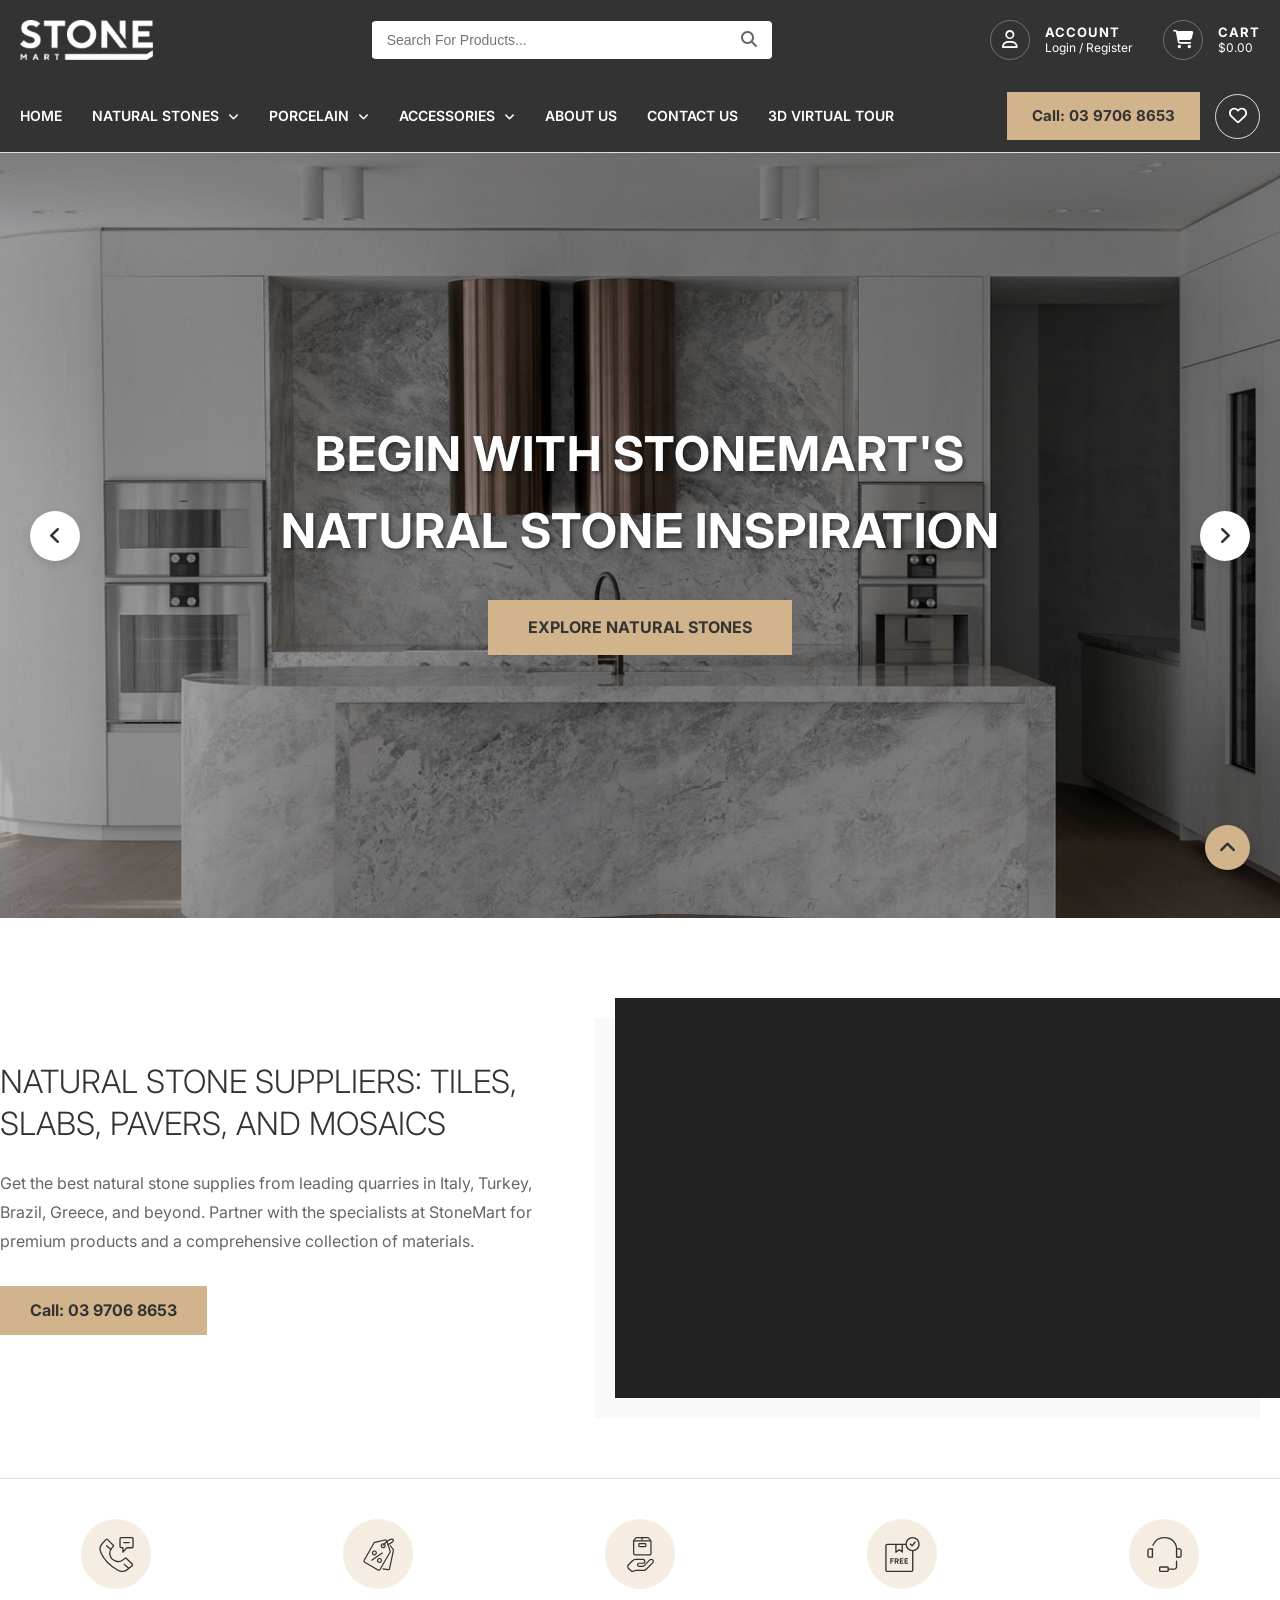
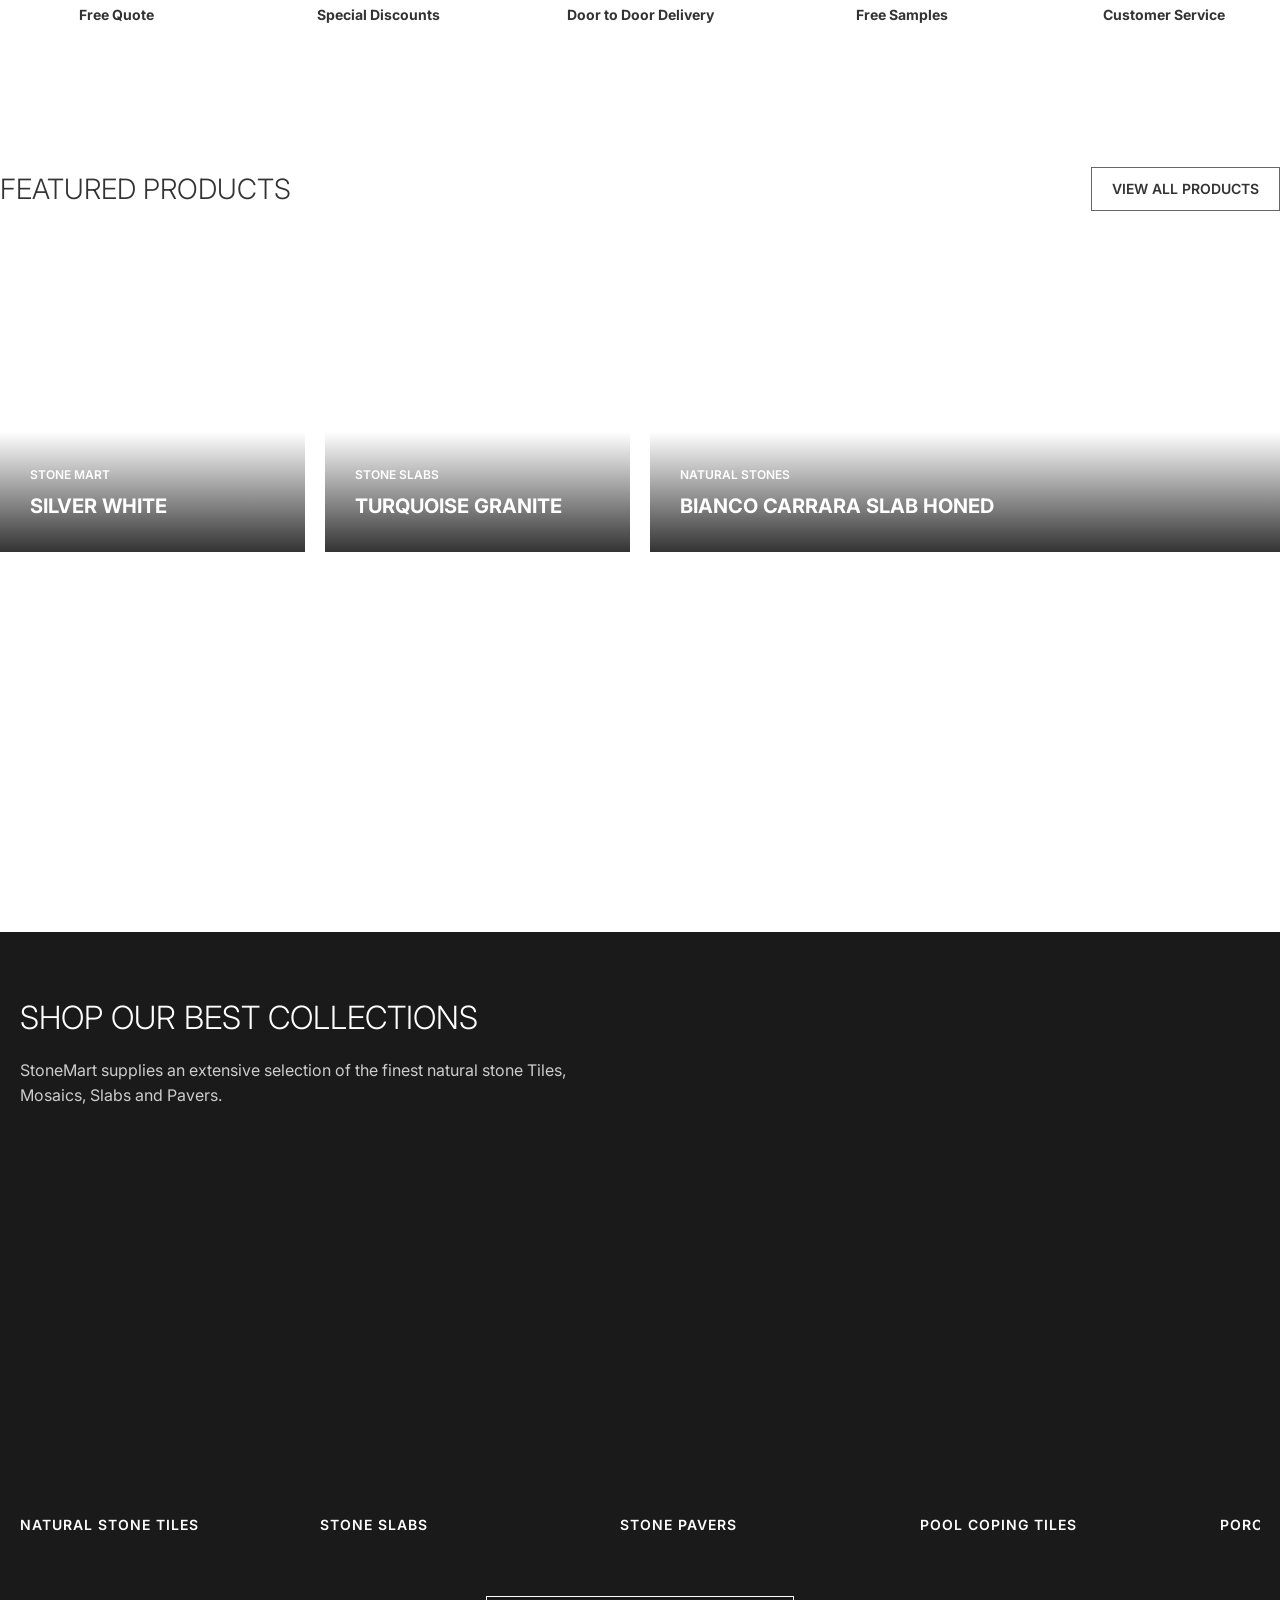
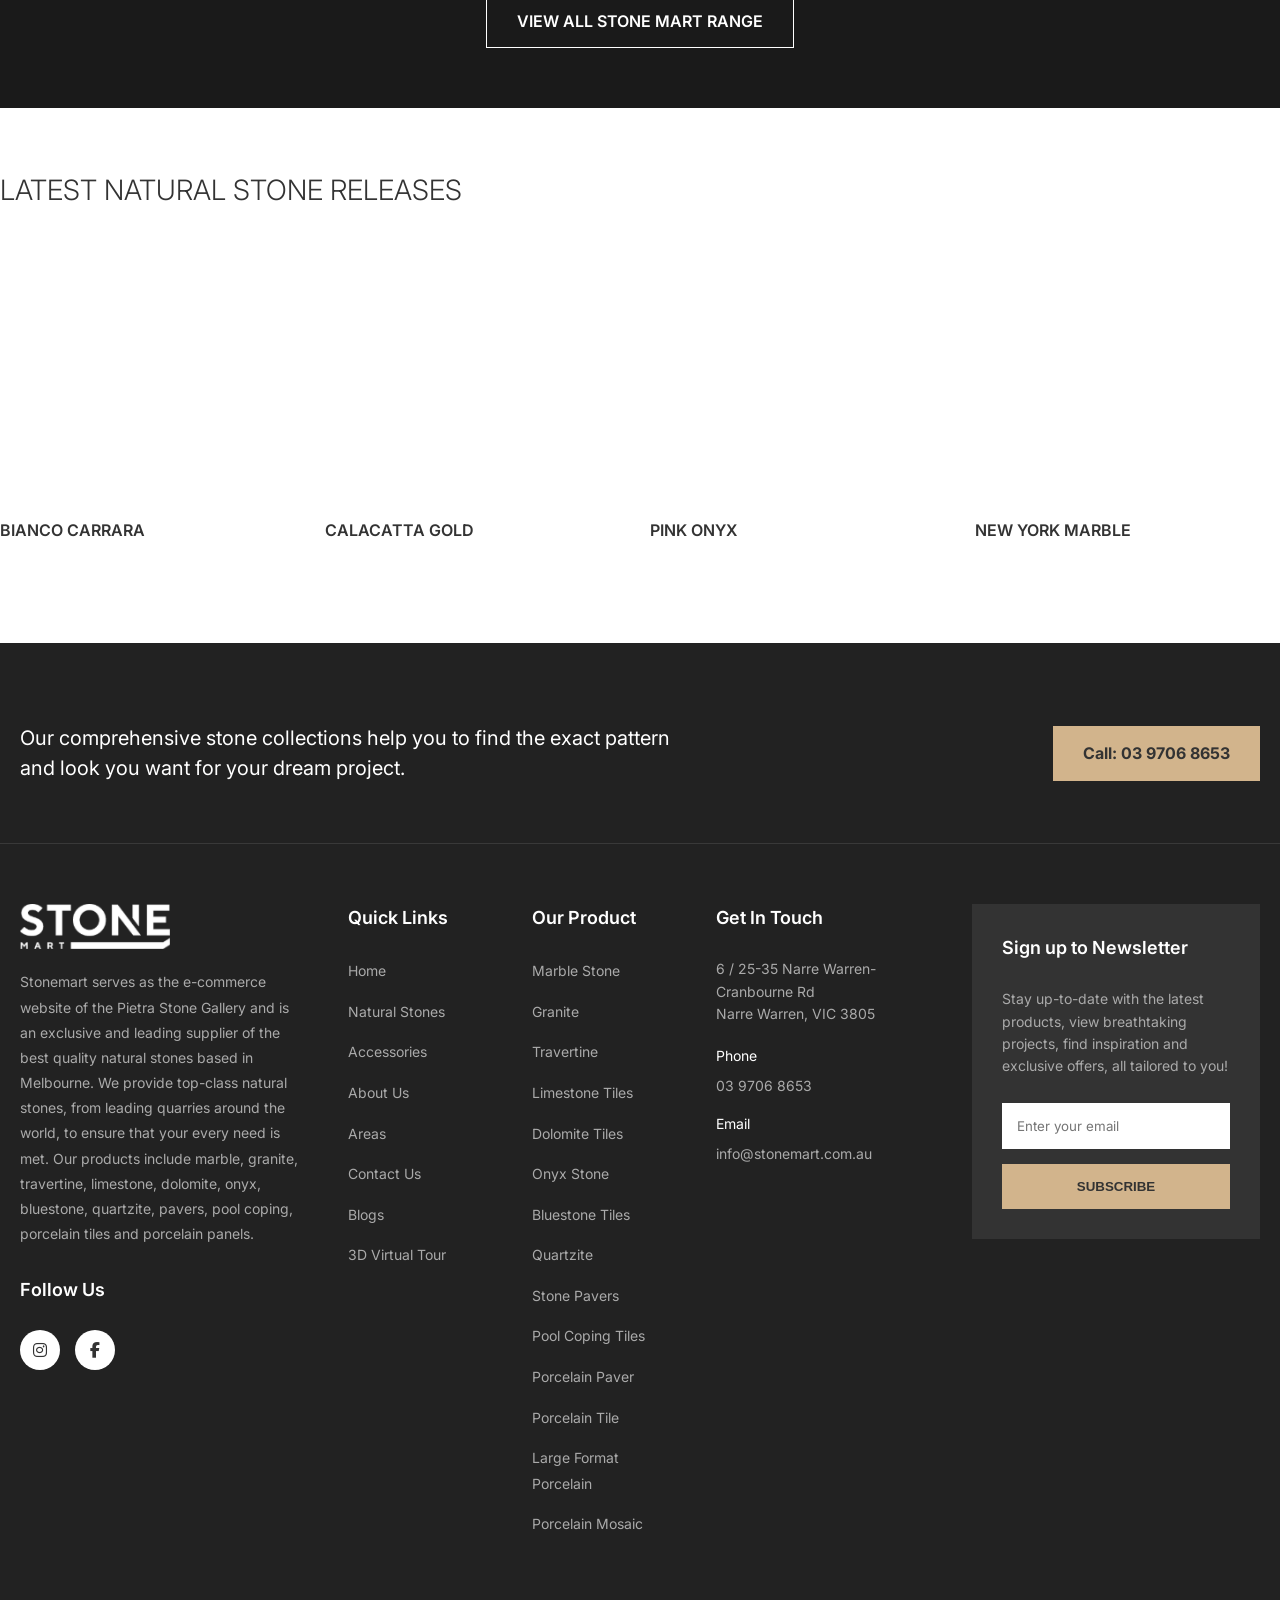
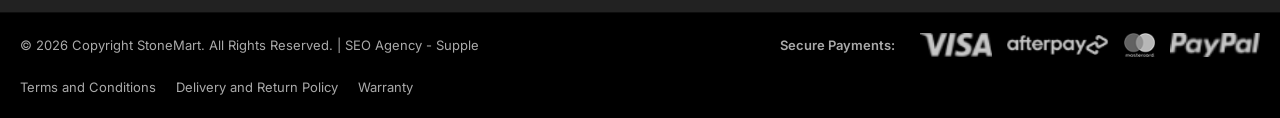
<file: html/index.html>
<!DOCTYPE html>
<html lang="en">

<head>
    <meta charset="UTF-8">
    <meta name="viewport" content="width=device-width, initial-scale=1.0">
    <title>StoneMart | Natural Stone Suppliers</title>
    <link rel="stylesheet" href="../css/account.css">
    <link rel="stylesheet" href="../css/home.css">
    <link href="https://fonts.googleapis.com/css2?family=Inter:wght@300;400;500;600;700;800&display=swap"
        rel="stylesheet">
    <link rel="stylesheet" href="https://cdnjs.cloudflare.com/ajax/libs/font-awesome/6.4.0/css/all.min.css">
</head>

<body>
    <div class="top-call-bar">
        <span>Call: 03 8824 0799</span>
    </div>
    <!-- Mobile Header -->
    <header class="mobile-header">
        <div class="mobile-header-top">
            <a href="#"><img src="../images/logo.png" alt="STONE MART" class="mobile-logo"></a>
            <button class="mobile-menu-trigger"><i class="fa-solid fa-bars"></i></button>
        </div>
        <div class="mobile-header-bottom">
            <a href="#" class="mobile-icon"><i class="fa-solid fa-magnifying-glass"></i></a>
            <a href="#" class="mobile-icon"><i class="fa-regular fa-user"></i></a>
            <a href="#" class="mobile-icon"><i class="fa-solid fa-cart-shopping"></i></a>
            <a href="#" class="mobile-icon"><i class="fa-regular fa-heart"></i></a>
        </div>
    </header>

    <!-- Mobile Side Menu -->
    <div class="mobile-side-menu">
        <div class="menu-header">
            <a href="#"><img src="../images/logo.png" alt="STONE MART" class="menu-logo"></a>
            <button class="close-menu-btn"><i class="fa-solid fa-times"></i></button>
        </div>
        <ul class="mobile-nav-links">
            <li><a href="#">HOME</a></li>
            <li class="mobile-dropdown">
                <a href="#" class="dropdown-toggle">NATURAL STONES <i class="fa-solid fa-angle-down"></i></a>
                <div class="mobile-dropdown-content">
                    <h4>BY TYPE</h4>
                    <ul>
                        <li><a href="#"><i class="fa-solid fa-angle-right"></i> Natural Stone Tiles</a></li>
                        <li><a href="#"><i class="fa-solid fa-angle-right"></i> Stone Slabs</a></li>
                        <li><a href="#"><i class="fa-solid fa-angle-right"></i> Stone Pavers</a></li>
                        <li><a href="#"><i class="fa-solid fa-angle-right"></i> Pool Coping Tiles</a></li>
                        <li><a href="#"><i class="fa-solid fa-angle-right"></i> Stone Mosaic Tiles</a></li>
                        <li><a href="#"><i class="fa-solid fa-angle-right"></i> Subway Tiles</a></li>
                        <li><a href="#"><i class="fa-solid fa-angle-right"></i> Bianco Carrara</a></li>
                        <li><a href="#"><i class="fa-solid fa-angle-right"></i> Tundra Grey</a></li>
                        <li><a href="#"><i class="fa-solid fa-angle-right"></i> Clearance</a></li>
                    </ul>
                    <h4>BY MATERIAL</h4>
                    <ul>
                        <li><a href="#"><i class="fa-solid fa-angle-right"></i> Marble Stone</a></li>
                        <!-- ... add other materials ... -->
                    </ul>
                </div>
            </li>
            <!-- ... add other main menu items ... -->
        </ul>
    </div>
    <div class="overlay"></div>

    <!-- Top Dark Header -->
    <div class="top-header">
        <div class="container top-header-inner">
            <div class="logo">
                <a href="#"><img src="../images/logo.png" alt="STONE MART" style="height: 40px; display: block;"></a>
            </div>
            <div class="search-bar">
                <input type="text" placeholder="Search For Products...">
                <button type="submit"><i class="fa-solid fa-magnifying-glass"></i></button>
            </div>
            <div class="header-right">
                <div class="account-link">
                    <div class="icon-circle"><i class="fa-regular fa-user"></i></div>
                    <div class="text">
                        <strong>ACCOUNT</strong><br>
                        <span>Login / Register</span>
                    </div>
                </div>
                <div class="cart-link">
                    <div class="icon-circle"><i class="fa-solid fa-cart-shopping"></i></div>
                    <div class="text">
                        <strong>CART</strong><br>
                        <span>$0.00</span>
                    </div>
                </div>
            </div>
        </div>
    </div>

    <!-- Bottom Light Navigation -->
    <nav class="main-nav">
        <div class="container main-nav-inner">
            <button class="mobile-menu-toggle"><i class="fa-solid fa-bars"></i> MENU</button>
            <ul class="nav-links">
                <li><a href="#">HOME</a></li>
                <li class="dropdown mega-dropdown">
                    <a href="#">NATURAL STONES <i class="fa-solid fa-angle-down dropdown-icon"></i></a>
                    <div class="dropdown-menu mega-menu">
                        <div class="mega-menu-col">
                            <h4>BY TYPE</h4>
                            <ul>
                                <li><a href="#"><i class="fa-solid fa-angle-right"></i> Natural Stone Tiles</a></li>
                                <li><a href="#"><i class="fa-solid fa-angle-right"></i> Stone Slabs</a></li>
                                <li><a href="#"><i class="fa-solid fa-angle-right"></i> Stone Pavers</a></li>
                                <li><a href="#"><i class="fa-solid fa-angle-right"></i> Pool Coping Tiles</a></li>
                                <li><a href="#"><i class="fa-solid fa-angle-right"></i> Stone Mosaic Tiles</a></li>
                                <li><a href="#"><i class="fa-solid fa-angle-right"></i> Subway Tiles</a></li>
                                <li><a href="#"><i class="fa-solid fa-angle-right"></i> Bianco Carrara</a></li>
                                <li><a href="#"><i class="fa-solid fa-angle-right"></i> Tundra Grey</a></li>
                                <li><a href="#"><i class="fa-solid fa-angle-right"></i> Clearance</a></li>
                            </ul>
                        </div>
                        <div class="mega-menu-col">
                            <h4>BY MATERIAL</h4>
                            <ul>
                                <li><a href="#"><i class="fa-solid fa-angle-right"></i> Marble Stone</a></li>
                                <li><a href="#"><i class="fa-solid fa-angle-right"></i> Travertine</a></li>
                                <li><a href="#"><i class="fa-solid fa-angle-right"></i> Limestone Tiles</a></li>
                                <li><a href="#"><i class="fa-solid fa-angle-right"></i> Granite</a></li>
                                <li><a href="#"><i class="fa-solid fa-angle-right"></i> Bluestone Tiles</a></li>
                                <li><a href="#"><i class="fa-solid fa-angle-right"></i> Dolomite Tiles</a></li>
                                <li><a href="#"><i class="fa-solid fa-angle-right"></i> Terrazzo</a></li>
                                <li><a href="#"><i class="fa-solid fa-angle-right"></i> Onyx Stone</a></li>
                                <li><a href="#"><i class="fa-solid fa-angle-right"></i> Quartzite</a></li>
                            </ul>
                        </div>
                        <div class="mega-menu-col">
                            <h4>BROWSE BY</h4>
                            <ul>
                                <li><a href="#"><i class="fa-solid fa-angle-right"></i> Application</a></li>
                                <li><a href="#"><i class="fa-solid fa-angle-right"></i> Color</a></li>
                            </ul>
                        </div>
                    </div>
                </li>
                <li class="dropdown mega-dropdown">
                    <a href="#">PORCELAIN <i class="fa-solid fa-angle-down dropdown-icon"></i></a>
                    <div class="dropdown-menu mega-menu">
                        <div class="mega-menu-col">
                            <h4>PORCELAIN PAVER</h4>
                            <ul>
                                <li><a href="#"><i class="fa-solid fa-angle-right"></i> Paradigm</a></li>
                                <li><a href="#"><i class="fa-solid fa-angle-right"></i> Timeless</a></li>
                                <li><a href="#"><i class="fa-solid fa-angle-right"></i> Tundra</a></li>
                                <li><a href="#"><i class="fa-solid fa-angle-right"></i> Travertine</a></li>
                                <li><a href="#"><i class="fa-solid fa-angle-right"></i> Magic Stone</a></li>
                            </ul>
                        </div>
                        <div class="mega-menu-col">
                            <h4>PORCELAIN TILE</h4>
                            <ul>
                                <li><a href="#"><i class="fa-solid fa-angle-right"></i> Tundra</a></li>
                                <li><a href="#"><i class="fa-solid fa-angle-right"></i> Travertine</a></li>
                                <li><a href="#"><i class="fa-solid fa-angle-right"></i> Marble Stone</a></li>
                                <li><a href="#"><i class="fa-solid fa-angle-right"></i> Slate</a></li>
                                <li><a href="#"><i class="fa-solid fa-angle-right"></i> Kross</a></li>
                                <li><a href="#"><i class="fa-solid fa-angle-right"></i> Magic Stone</a></li>
                                <li><a href="#"><i class="fa-solid fa-angle-right"></i> Terrazzo</a></li>
                                <li><a href="#"><i class="fa-solid fa-angle-right"></i> Aggregate</a></li>
                                <li><a href="#"><i class="fa-solid fa-angle-right"></i> Touche</a></li>
                                <li><a href="#"><i class="fa-solid fa-angle-right"></i> Timeless</a></li>
                                <li><a href="#"><i class="fa-solid fa-angle-right"></i> Terracotta</a></li>
                                <li><a href="#"><i class="fa-solid fa-angle-right"></i> Taj Mahal</a></li>
                            </ul>
                        </div>
                        <div class="mega-menu-col">
                            <h4>LARGE FORMAT PORCELAIN</h4>
                            <ul>
                                <li><a href="#"><i class="fa-solid fa-angle-right"></i> Kross</a></li>
                                <li><a href="#"><i class="fa-solid fa-angle-right"></i> Touche</a></li>
                                <li><a href="#"><i class="fa-solid fa-angle-right"></i> Magic Stone</a></li>
                                <li><a href="#"><i class="fa-solid fa-angle-right"></i> Tundra</a></li>
                                <li><a href="#"><i class="fa-solid fa-angle-right"></i> Elbrus</a></li>
                            </ul>
                        </div>
                        <div class="mega-menu-col">
                            <h4>PORCELAIN MOSAIC</h4>
                            <ul>
                                <li><a href="#"><i class="fa-solid fa-angle-right"></i> Finger Mosaic</a></li>
                                <li><a href="#"><i class="fa-solid fa-angle-right"></i> Tundra Mosaic</a></li>
                            </ul>
                        </div>
                    </div>
                </li>
                <li class="dropdown">
                    <a href="#">ACCESSORIES <i class="fa-solid fa-angle-down dropdown-icon"></i></a>
                    <ul class="dropdown-menu">
                        <li><a href="#"><i class="fa-solid fa-angle-right"></i> Stone Care And Sealant</a></li>
                        <li><a href="#"><i class="fa-solid fa-angle-right"></i> Skimmer Lid</a></li>
                        <li><a href="#"><i class="fa-solid fa-angle-right"></i> Grates</a></li>
                    </ul>
                </li>
                <li><a href="#">ABOUT US</a></li>
                <li><a href="#">CONTACT US</a></li>
                <li><a href="#">3D VIRTUAL TOUR</a></li>
            </ul>
            <div class="nav-actions">
                <a href="tel:0397068653" class="btn-call">Call: 03 9706 8653</a>
                <button class="btn-wishlist"><i class="fa-regular fa-heart"></i></button>
            </div>
        </div>
    </nav>

    <main class="home-main">
        <!-- Hero Slider Section -->
        <section class="hero-slider">
            <div class="slider-container">
                <div class="slide active" style="background-image: url('../images/home-banner1.jpg');">
                    <div class="slide-content">
                        <h1 class="slide-text">BEGIN WITH STONEMART'S NATURAL STONE INSPIRATION</h1>
                        <a href="#" class="btn-explore">EXPLORE NATURAL STONES</a>
                    </div>
                </div>
                <div class="slide" style="background-image: url('../images/home-banner2.jpg');">
                    <div class="slide-content">
                        <h1 class="slide-text">PREMIUM PORCELAIN COLLECTION FOR YOUR HOME</h1>
                        <a href="#" class="btn-explore">EXPLORE PORCELAIN</a>
                    </div>
                </div>
                <div class="slide" style="background-image: url('../images/home-banner3.jfif');">
                    <div class="slide-content">
                        <h1 class="slide-text">EXCEPTIONAL QUALITY, UNMATCHED BEAUTY</h1>
                        <a href="#" class="btn-explore">VIEW OUR RANGE</a>
                    </div>
                </div>
            </div>
            
            <button class="slider-arrow prev-arrow"><i class="fa-solid fa-angle-left"></i></button>
            <button class="slider-arrow next-arrow"><i class="fa-solid fa-angle-right"></i></button>
        </section>

        <!-- Intro Section -->
        <section class="intro-section container">
            <div class="intro-grid">
                <div class="intro-text-col">
                    <h2>NATURAL STONE SUPPLIERS: TILES, SLABS, PAVERS, AND MOSAICS</h2>
                    <p>Get the best natural stone supplies from leading quarries in Italy, Turkey, Brazil, Greece, and beyond. Partner with the specialists at StoneMart for premium products and a comprehensive collection of materials.</p>
                    <a href="tel:0397068653" class="btn-call-intro">Call: 03 9706 8653</a>
                </div>
                <div class="intro-image-col">
                    <div class="placeholder-image kitchen-island">
                        <!-- Placeholder for Kitchen Island image -->
                    </div>
                </div>
            </div>

            <!-- Features Icons -->
            <div class="features-grid">
                <div class="feature-item">
                    <div class="feature-icon"><img src="../images/free-quote.svg" alt="Free Quote"></div>
                    <span class="feature-text">Free Quote</span>
                </div>
                <div class="feature-item">
                    <div class="feature-icon"><img src="../images/discounts.svg" alt="Special Discounts"></div>
                    <span class="feature-text">Special Discounts</span>
                </div>
                <div class="feature-item">
                    <div class="feature-icon"><img src="../images/door-delivery.svg" alt="Door to Door Delivery"></div>
                    <span class="feature-text">Door to Door Delivery</span>
                </div>
                <div class="feature-item">
                    <div class="feature-icon"><img src="../images/free-samples.svg" alt="Free Samples"></div>
                    <span class="feature-text">Free Samples</span>
                </div>
                <div class="feature-item">
                    <div class="feature-icon"><img src="../images/customer-service.svg" alt="Customer Service"></div>
                    <span class="feature-text">Customer Service</span>
                </div>
            </div>
        </section>

        <!-- Featured Products -->
        <section class="featured-products container">
            <div class="section-header">
                <h2>FEATURED PRODUCTS</h2>
                <a href="#" class="btn-outline">VIEW ALL PRODUCTS</a>
            </div>
            <div class="products-grid">
                <a href="#" class="product-card" style="background-image: linear-gradient(to top, rgba(0,0,0,0.8) 0%, transparent 40%), url('https://images.unsplash.com/photo-1600585154340-be6161a56a0c?ixlib=rb-4.0.3&auto=format&fit=crop&w=600&q=80');">
                    <div class="product-info">
                        <span class="brand">STONE MART</span>
                        <h3>SILVER WHITE</h3>
                    </div>
                </a>
                <a href="#" class="product-card" style="background-image: linear-gradient(to top, rgba(0,0,0,0.8) 0%, transparent 40%), url('https://images.unsplash.com/photo-1584622650111-993a426fbf0a?ixlib=rb-4.0.3&auto=format&fit=crop&w=600&q=80');">
                    <div class="product-info">
                        <span class="brand">STONE SLABS</span>
                        <h3>TURQUOISE GRANITE</h3>
                    </div>
                </a>
                <a href="#" class="product-card large-card" style="background-image: linear-gradient(to top, rgba(0,0,0,0.8) 0%, transparent 40%), url('https://images.unsplash.com/photo-1600607686527-6fb886090705?ixlib=rb-4.0.3&auto=format&fit=crop&w=800&q=80');">
                    <div class="product-info">
                        <span class="brand">NATURAL STONES</span>
                        <h3>BIANCO CARRARA SLAB HONED</h3>
                    </div>
                </a>
            </div>
        </section>

        <!-- Shop Our Best Collections (Dark) -->
        <section class="best-collections">
            <div class="container">
                <div class="collections-header">
                    <h2>SHOP OUR BEST COLLECTIONS</h2>
                    <p>StoneMart supplies an extensive selection of the finest natural stone Tiles, Mosaics, Slabs and Pavers.</p>
                </div>
                <div class="collections-carousel">
                    <!-- Placeholder Images for Categories -->
                    <a href="#" class="collection-item">
                        <div class="collection-img" style="background-image: url('https://images.unsplash.com/photo-1615529162924-f8605388461d?ixlib=rb-4.0.3&auto=format&fit=crop&w=400&q=80');"></div>
                        <h4>NATURAL STONE TILES</h4>
                    </a>
                    <a href="#" class="collection-item">
                        <div class="collection-img" style="background-image: url('https://images.unsplash.com/photo-1600585154340-be6161a56a0c?ixlib=rb-4.0.3&auto=format&fit=crop&w=400&q=80');"></div>
                        <h4>STONE SLABS</h4>
                    </a>
                    <a href="#" class="collection-item">
                        <div class="collection-img" style="background-image: url('https://images.unsplash.com/photo-1584622650111-993a426fbf0a?ixlib=rb-4.0.3&auto=format&fit=crop&w=400&q=80');"></div>
                        <h4>STONE PAVERS</h4>
                    </a>
                    <a href="#" class="collection-item">
                        <div class="collection-img" style="background-image: url('https://images.unsplash.com/photo-1600607686527-6fb886090705?ixlib=rb-4.0.3&auto=format&fit=crop&w=400&q=80');"></div>
                        <h4>POOL COPING TILES</h4>
                    </a>
                    <a href="#" class="collection-item">
                        <div class="collection-img" style="background-image: url('https://images.unsplash.com/photo-1615529162924-f8605388461d?ixlib=rb-4.0.3&auto=format&fit=crop&w=400&q=80');"></div>
                        <h4>PORCELAIN PAVERS</h4>
                    </a>
                </div>
                <div class="collections-footer">
                    <a href="#" class="btn-outline-light">VIEW ALL STONE MART RANGE</a>
                </div>
            </div>
        </section>

        <!-- Latest Natural Stone Releases -->
        <section class="latest-releases container">
            <h2>LATEST NATURAL STONE RELEASES</h2>
            <div class="releases-grid">
                <a href="#" class="release-item">
                    <div class="release-img-wrap">
                        <div class="release-img" style="background-image: url('https://images.unsplash.com/photo-1600607686527-6fb886090705?ixlib=rb-4.0.3&auto=format&fit=crop&w=400&q=80');"></div>
                    </div>
                    <h3 class="release-title">BIANCO CARRARA</h3>
                </a>
                <a href="#" class="release-item">
                    <div class="release-img-wrap">
                        <div class="release-img" style="background-image: url('https://images.unsplash.com/photo-1584622650111-993a426fbf0a?ixlib=rb-4.0.3&auto=format&fit=crop&w=400&q=80');"></div>
                    </div>
                    <h3 class="release-title">CALACATTA GOLD</h3>
                </a>
                <a href="#" class="release-item">
                    <div class="release-img-wrap">
                        <div class="release-img" style="background-image: url('https://images.unsplash.com/photo-1615529162924-f8605388461d?ixlib=rb-4.0.3&auto=format&fit=crop&w=400&q=80');"></div>
                    </div>
                    <h3 class="release-title">PINK ONYX</h3>
                </a>
                <a href="#" class="release-item">
                    <div class="release-img-wrap">
                        <div class="release-img" style="background-image: url('https://images.unsplash.com/photo-1600585154340-be6161a56a0c?ixlib=rb-4.0.3&auto=format&fit=crop&w=400&q=80');"></div>
                    </div>
                    <h3 class="release-title">NEW YORK MARBLE</h3>
                </a>
            </div>
        </section>
    </main>

    <!-- Main Footer -->
    <footer class="main-footer">
        <!-- Top Text Section -->
        <div class="footer-top-text container">
            <h3>Our comprehensive stone collections help you to find the exact pattern<br>and look you want for your
                dream project.</h3>
            <a href="tel:0397068653" class="btn-call-footer">Call: 03 9706 8653</a>
        </div>

        <div class="container footer-grid">
            <!-- Col 1: About -->
            <div class="footer-col about-col">
                <div class="footer-logo" style="margin-bottom: 20px;">
                    <a href="#"><img src="../images/logo.png" alt="STONE MART"
                            style="height: 45px; display: block;"></a>
                </div>
                <p>Stonemart serves as the e-commerce website of the Pietra Stone Gallery and is an exclusive and
                    leading supplier of the best quality natural stones based in Melbourne. We provide top-class natural
                    stones, from leading quarries around the world, to ensure that your every need is met. Our products
                    include marble, granite, travertine, limestone, dolomite, onyx, bluestone, quartzite, pavers, pool
                    coping, porcelain tiles and porcelain panels.</p>
                <div class="footer-social">
                    <h4>Follow Us</h4>
                    <div class="social-icons">
                        <a href="#"><i class="fa-brands fa-instagram"></i></a>
                        <a href="#"><i class="fa-brands fa-facebook-f"></i></a>
                    </div>
                </div>
            </div>

            <!-- Col 2: Quick Links -->
            <div class="footer-col links-col">
                <h4>Quick Links</h4>
                <ul>
                    <li><a href="#">Home</a></li>
                    <li><a href="#">Natural Stones</a></li>
                    <li><a href="#">Accessories</a></li>
                    <li><a href="#">About Us</a></li>
                    <li><a href="#">Areas</a></li>
                    <li><a href="#">Contact Us</a></li>
                    <li><a href="#">Blogs</a></li>
                    <li><a href="#">3D Virtual Tour</a></li>
                </ul>
            </div>

            <!-- Col 3: Our Product -->
            <div class="footer-col links-col">
                <h4>Our Product</h4>
                <ul>
                    <li><a href="#">Marble Stone</a></li>
                    <li><a href="#">Granite</a></li>
                    <li><a href="#">Travertine</a></li>
                    <li><a href="#">Limestone Tiles</a></li>
                    <li><a href="#">Dolomite Tiles</a></li>
                    <li><a href="#">Onyx Stone</a></li>
                    <li><a href="#">Bluestone Tiles</a></li>
                    <li><a href="#">Quartzite</a></li>
                    <li><a href="#">Stone Pavers</a></li>
                    <li><a href="#">Pool Coping Tiles</a></li>
                    <li><a href="#">Porcelain Paver</a></li>
                    <li><a href="#">Porcelain Tile</a></li>
                    <li><a href="#">Large Format Porcelain</a></li>
                    <li><a href="#">Porcelain Mosaic</a></li>
                </ul>
            </div>

            <!-- Col 4: Get In Touch -->
            <div class="footer-col contact-col">
                <h4>Get In Touch</h4>
                <div class="contact-info">
                    <p>6 / 25-35 Narre Warren-<br>Cranbourne Rd<br>Narre Warren, VIC 3805</p>
                    <div class="contact-block">
                        <span>Phone</span>
                        <a href="tel:0397068653">03 9706 8653</a>
                    </div>
                    <div class="contact-block">
                        <span>Email</span>
                        <a href="mailto:info@stonemart.com.au">info@stonemart.com.au</a>
                    </div>
                </div>
            </div>

            <!-- Col 5: Newsletter -->
            <div class="footer-col newsletter-col">
                <div class="newsletter-box">
                    <h4>Sign up to Newsletter</h4>
                    <p>Stay up-to-date with the latest products, view breathtaking projects, find inspiration and
                        exclusive offers, all tailored to you!</p>
                    <form class="newsletter-form">
                        <input type="email" placeholder="Enter your email" required>
                        <button type="submit">SUBSCRIBE</button>
                    </form>
                </div>
            </div>
        </div>

        <!-- Footer Bottom -->
        <div class="footer-bottom">
            <div class="container footer-bottom-inner">
                <div class="copyright">
                    &copy; 2026 Copyright StoneMart. All Rights Reserved. | SEO Agency - Supple
                </div>
                <div class="payment-methods">
                    <span>Secure Payments:</span>
                    <img src="../images/visa.png" alt="Visa">
                    <img src="../images/afterpay.png" alt="Afterpay" style="height: 20px;">
                    <img src="../images/master.png" alt="Mastercard">
                    <img src="../images/paypal.png" alt="PayPal">
                </div>
                <div class="footer-bottom-links">
                    <a href="#">Terms and Conditions</a>
                    <a href="#">Delivery and Return Policy</a>
                    <a href="#">Warranty</a>
                </div>
            </div>
        </div>
    </footer>

    <!-- Scroll to Top Button -->
    <a href="#" class="scroll-top"><i class="fa-solid fa-angle-up"></i></a>

    <!-- Scripts -->
    <script src="../js/account.js"></script>
    <script src="../js/home.js"></script>
</body>

</html>
</file>
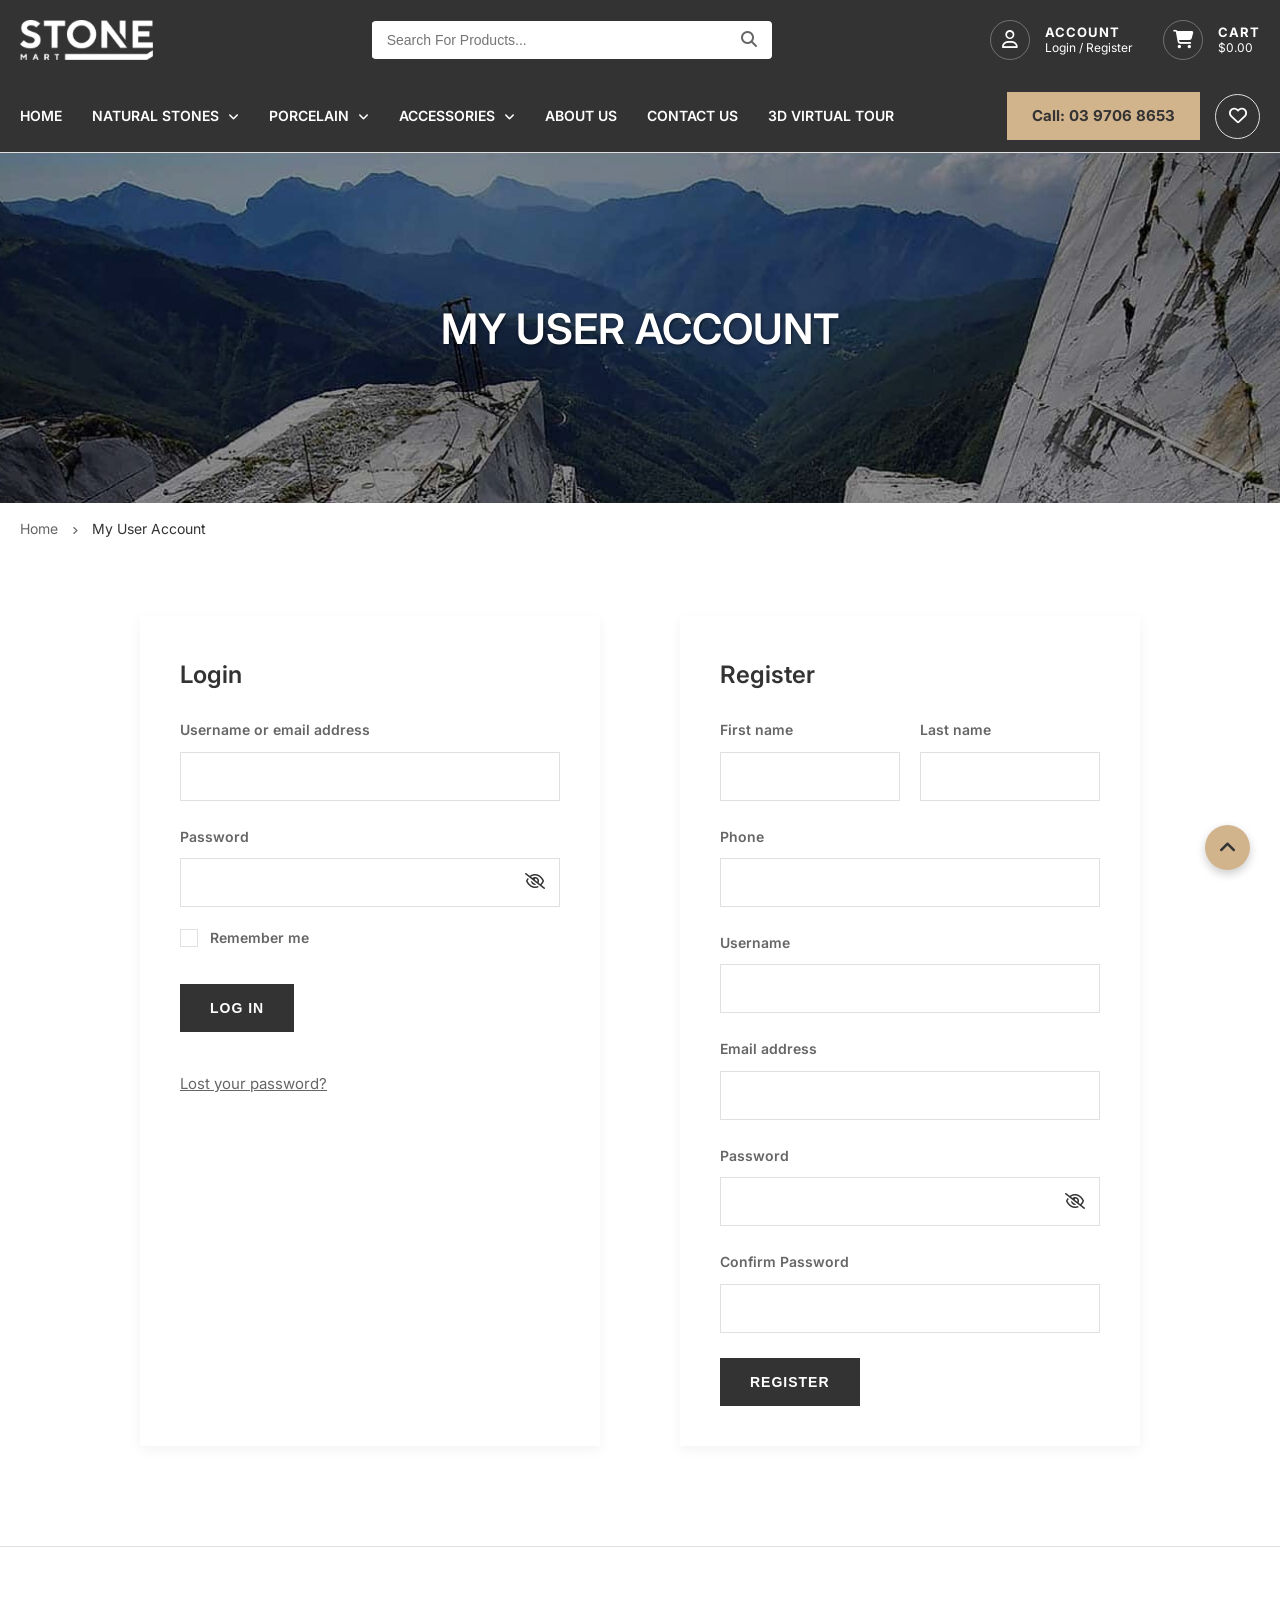
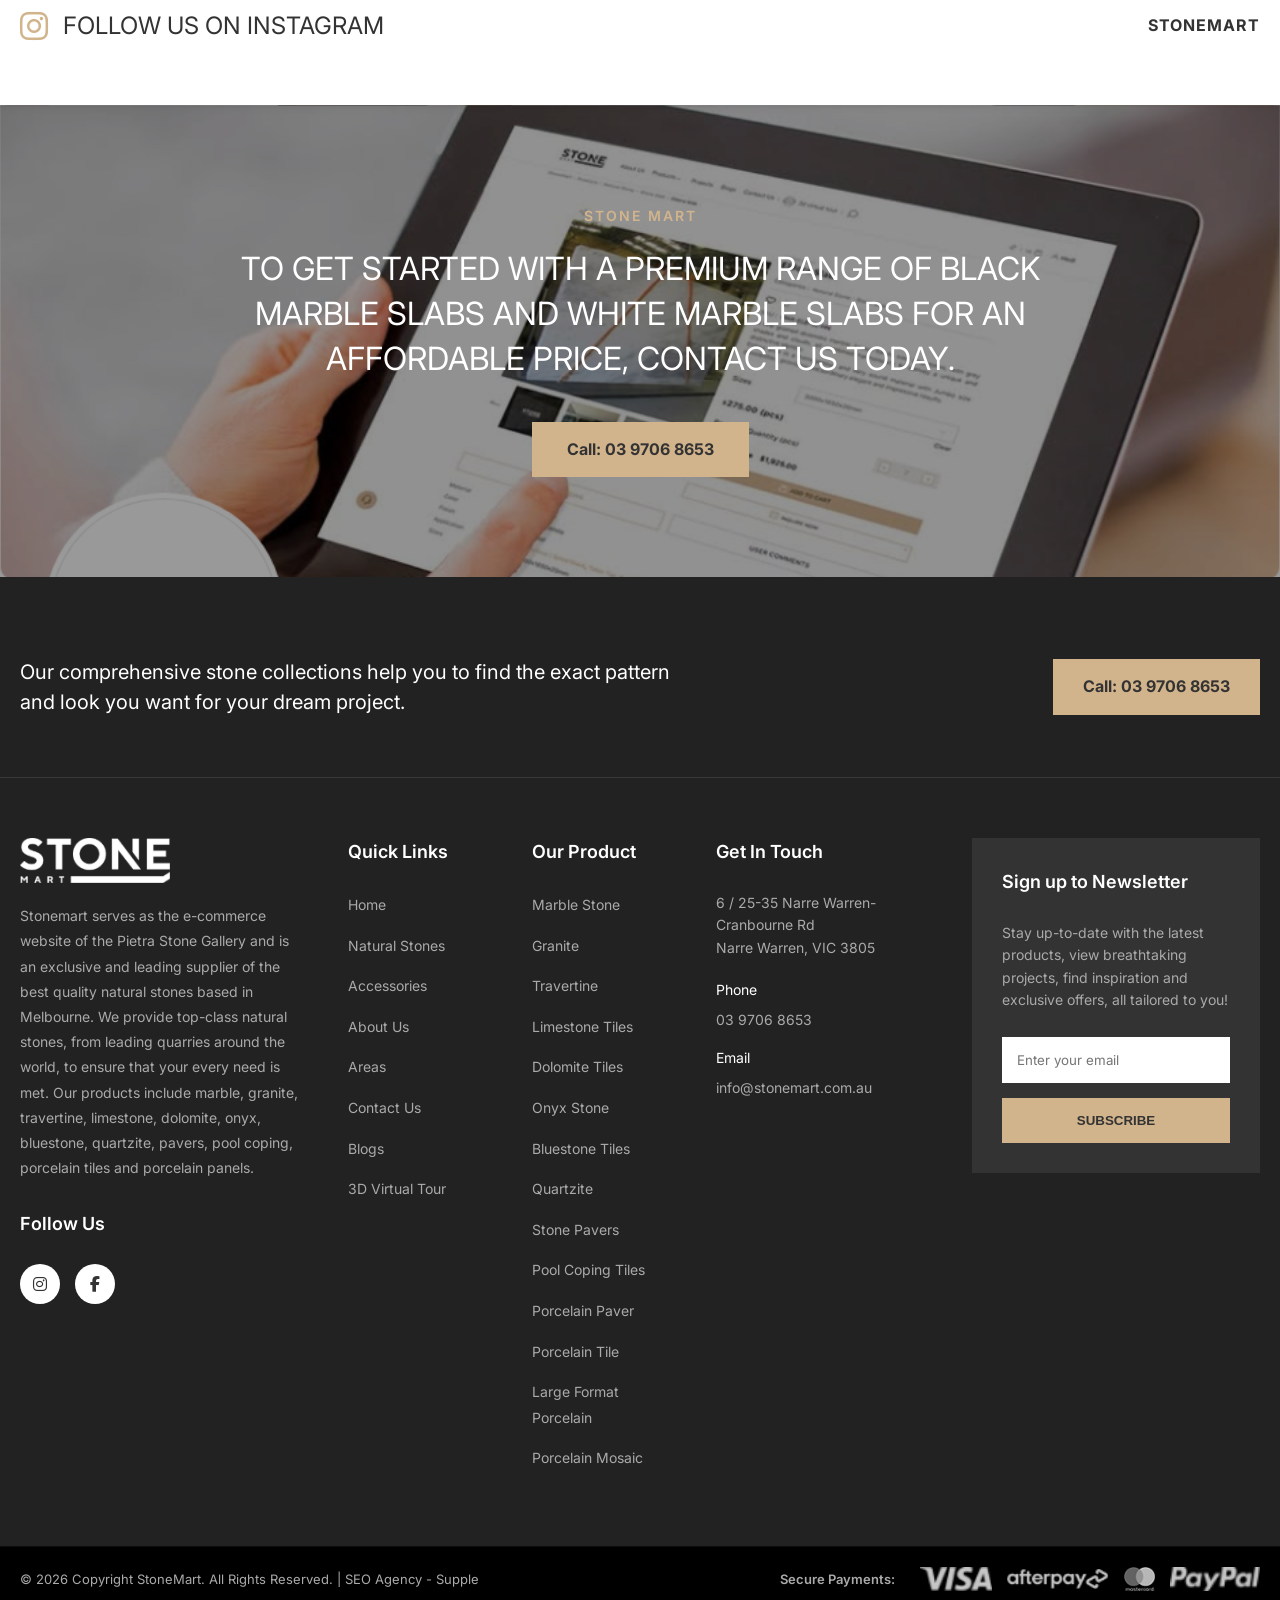
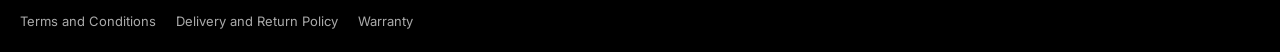
<file: html/account.html>
<!DOCTYPE html>
<html lang="en">

<head>
    <meta charset="UTF-8">
    <meta name="viewport" content="width=device-width, initial-scale=1.0">
    <title>My User Account | StoneMart</title>
    <link rel="stylesheet" href="../css/account.css">
    <link rel="stylesheet" href="../css/home.css">
    <link href="https://fonts.googleapis.com/css2?family=Inter:wght@300;400;500;600;700;800&display=swap"
        rel="stylesheet">
    <link rel="stylesheet" href="https://cdnjs.cloudflare.com/ajax/libs/font-awesome/6.4.0/css/all.min.css">
</head>

<body>
    <div class="top-call-bar">
        <span>Call: 03 8824 0799</span>
    </div>
    <!-- Mobile Header -->
    <header class="mobile-header">
        <div class="mobile-header-top">
            <a href="#"><img src="../images/logo.png" alt="STONE MART" class="mobile-logo"></a>
            <button class="mobile-menu-trigger"><i class="fa-solid fa-bars"></i></button>
        </div>
        <div class="mobile-header-bottom">
            <a href="#" class="mobile-icon"><i class="fa-solid fa-magnifying-glass"></i></a>
            <a href="#" class="mobile-icon"><i class="fa-regular fa-user"></i></a>
            <a href="#" class="mobile-icon"><i class="fa-solid fa-cart-shopping"></i></a>
            <a href="#" class="mobile-icon"><i class="fa-regular fa-heart"></i></a>
        </div>
    </header>

    <!-- Mobile Side Menu -->
    <div class="mobile-side-menu">
        <div class="menu-header">
            <a href="#"><img src="../images/logo.png" alt="STONE MART" class="menu-logo"></a>
            <button class="close-menu-btn"><i class="fa-solid fa-times"></i></button>
        </div>
        <ul class="mobile-nav-links">
            <li><a href="#">HOME</a></li>
            <li class="mobile-dropdown">
                <a href="#" class="dropdown-toggle">NATURAL STONES <i class="fa-solid fa-angle-down"></i></a>
                <div class="mobile-dropdown-content">
                    <h4>BY TYPE</h4>
                    <ul>
                        <li><a href="#"><i class="fa-solid fa-angle-right"></i> Natural Stone Tiles</a></li>
                        <li><a href="#"><i class="fa-solid fa-angle-right"></i> Stone Slabs</a></li>
                        <li><a href="#"><i class="fa-solid fa-angle-right"></i> Stone Pavers</a></li>
                        <li><a href="#"><i class="fa-solid fa-angle-right"></i> Pool Coping Tiles</a></li>
                        <li><a href="#"><i class="fa-solid fa-angle-right"></i> Stone Mosaic Tiles</a></li>
                        <li><a href="#"><i class="fa-solid fa-angle-right"></i> Subway Tiles</a></li>
                        <li><a href="#"><i class="fa-solid fa-angle-right"></i> Bianco Carrara</a></li>
                        <li><a href="#"><i class="fa-solid fa-angle-right"></i> Tundra Grey</a></li>
                        <li><a href="#"><i class="fa-solid fa-angle-right"></i> Clearance</a></li>
                    </ul>
                    <h4>BY MATERIAL</h4>
                    <ul>
                        <li><a href="#"><i class="fa-solid fa-angle-right"></i> Marble Stone</a></li>
                        <!-- ... add other materials ... -->
                    </ul>
                </div>
            </li>
            <!-- ... add other main menu items ... -->
        </ul>
    </div>
    <div class="overlay"></div>
    
    <!-- Top Dark Header -->
    <div class="top-header">
        <div class="container top-header-inner">
            <div class="logo">
                <a href="#"><img src="../images/logo.png" alt="STONE MART" style="height: 40px; display: block;"></a>
            </div>
            <div class="search-bar">
                <input type="text" placeholder="Search For Products...">
                <button type="submit"><i class="fa-solid fa-magnifying-glass"></i></button>
            </div>
            <div class="header-right">
                <div class="account-link">
                    <div class="icon-circle"><i class="fa-regular fa-user"></i></div>
                    <div class="text">
                        <strong>ACCOUNT</strong><br>
                        <span>Login / Register</span>
                    </div>
                </div>
                <div class="cart-link">
                    <div class="icon-circle"><i class="fa-solid fa-cart-shopping"></i></div>
                    <div class="text">
                        <strong>CART</strong><br>
                        <span>$0.00</span>
                    </div>
                </div>
            </div>
        </div>
    </div>

    <!-- Bottom Light Navigation -->
    <nav class="main-nav">
        <div class="container main-nav-inner">
            <button class="mobile-menu-toggle"><i class="fa-solid fa-bars"></i> MENU</button>
            <ul class="nav-links">
                <li><a href="#">HOME</a></li>
                <li class="dropdown mega-dropdown">
                    <a href="#">NATURAL STONES <i class="fa-solid fa-angle-down dropdown-icon"></i></a>
                    <div class="dropdown-menu mega-menu">
                        <div class="mega-menu-col">
                            <h4>BY TYPE</h4>
                            <ul>
                                <li><a href="#"><i class="fa-solid fa-angle-right"></i> Natural Stone Tiles</a></li>
                                <li><a href="#"><i class="fa-solid fa-angle-right"></i> Stone Slabs</a></li>
                                <li><a href="#"><i class="fa-solid fa-angle-right"></i> Stone Pavers</a></li>
                                <li><a href="#"><i class="fa-solid fa-angle-right"></i> Pool Coping Tiles</a></li>
                                <li><a href="#"><i class="fa-solid fa-angle-right"></i> Stone Mosaic Tiles</a></li>
                                <li><a href="#"><i class="fa-solid fa-angle-right"></i> Subway Tiles</a></li>
                                <li><a href="#"><i class="fa-solid fa-angle-right"></i> Bianco Carrara</a></li>
                                <li><a href="#"><i class="fa-solid fa-angle-right"></i> Tundra Grey</a></li>
                                <li><a href="#"><i class="fa-solid fa-angle-right"></i> Clearance</a></li>
                            </ul>
                        </div>
                        <div class="mega-menu-col">
                            <h4>BY MATERIAL</h4>
                            <ul>
                                <li><a href="#"><i class="fa-solid fa-angle-right"></i> Marble Stone</a></li>
                                <li><a href="#"><i class="fa-solid fa-angle-right"></i> Travertine</a></li>
                                <li><a href="#"><i class="fa-solid fa-angle-right"></i> Limestone Tiles</a></li>
                                <li><a href="#"><i class="fa-solid fa-angle-right"></i> Granite</a></li>
                                <li><a href="#"><i class="fa-solid fa-angle-right"></i> Bluestone Tiles</a></li>
                                <li><a href="#"><i class="fa-solid fa-angle-right"></i> Dolomite Tiles</a></li>
                                <li><a href="#"><i class="fa-solid fa-angle-right"></i> Terrazzo</a></li>
                                <li><a href="#"><i class="fa-solid fa-angle-right"></i> Onyx Stone</a></li>
                                <li><a href="#"><i class="fa-solid fa-angle-right"></i> Quartzite</a></li>
                            </ul>
                        </div>
                        <div class="mega-menu-col">
                            <h4>BROWSE BY</h4>
                            <ul>
                                <li><a href="#"><i class="fa-solid fa-angle-right"></i> Application</a></li>
                                <li><a href="#"><i class="fa-solid fa-angle-right"></i> Color</a></li>
                            </ul>
                        </div>
                    </div>
                </li>
                <li class="dropdown mega-dropdown">
                    <a href="#">PORCELAIN <i class="fa-solid fa-angle-down dropdown-icon"></i></a>
                    <div class="dropdown-menu mega-menu">
                        <div class="mega-menu-col">
                            <h4>PORCELAIN PAVER</h4>
                            <ul>
                                <li><a href="#"><i class="fa-solid fa-angle-right"></i> Paradigm</a></li>
                                <li><a href="#"><i class="fa-solid fa-angle-right"></i> Timeless</a></li>
                                <li><a href="#"><i class="fa-solid fa-angle-right"></i> Tundra</a></li>
                                <li><a href="#"><i class="fa-solid fa-angle-right"></i> Travertine</a></li>
                                <li><a href="#"><i class="fa-solid fa-angle-right"></i> Magic Stone</a></li>
                            </ul>
                        </div>
                        <div class="mega-menu-col">
                            <h4>PORCELAIN TILE</h4>
                            <ul>
                                <li><a href="#"><i class="fa-solid fa-angle-right"></i> Tundra</a></li>
                                <li><a href="#"><i class="fa-solid fa-angle-right"></i> Travertine</a></li>
                                <li><a href="#"><i class="fa-solid fa-angle-right"></i> Marble Stone</a></li>
                                <li><a href="#"><i class="fa-solid fa-angle-right"></i> Slate</a></li>
                                <li><a href="#"><i class="fa-solid fa-angle-right"></i> Kross</a></li>
                                <li><a href="#"><i class="fa-solid fa-angle-right"></i> Magic Stone</a></li>
                                <li><a href="#"><i class="fa-solid fa-angle-right"></i> Terrazzo</a></li>
                                <li><a href="#"><i class="fa-solid fa-angle-right"></i> Aggregate</a></li>
                                <li><a href="#"><i class="fa-solid fa-angle-right"></i> Touche</a></li>
                                <li><a href="#"><i class="fa-solid fa-angle-right"></i> Timeless</a></li>
                                <li><a href="#"><i class="fa-solid fa-angle-right"></i> Terracotta</a></li>
                                <li><a href="#"><i class="fa-solid fa-angle-right"></i> Taj Mahal</a></li>
                            </ul>
                        </div>
                        <div class="mega-menu-col">
                            <h4>LARGE FORMAT PORCELAIN</h4>
                            <ul>
                                <li><a href="#"><i class="fa-solid fa-angle-right"></i> Kross</a></li>
                                <li><a href="#"><i class="fa-solid fa-angle-right"></i> Touche</a></li>
                                <li><a href="#"><i class="fa-solid fa-angle-right"></i> Magic Stone</a></li>
                                <li><a href="#"><i class="fa-solid fa-angle-right"></i> Tundra</a></li>
                                <li><a href="#"><i class="fa-solid fa-angle-right"></i> Elbrus</a></li>
                            </ul>
                        </div>
                        <div class="mega-menu-col">
                            <h4>PORCELAIN MOSAIC</h4>
                            <ul>
                                <li><a href="#"><i class="fa-solid fa-angle-right"></i> Finger Mosaic</a></li>
                                <li><a href="#"><i class="fa-solid fa-angle-right"></i> Tundra Mosaic</a></li>
                            </ul>
                        </div>
                    </div>
                </li>
                <li class="dropdown">
                    <a href="#">ACCESSORIES <i class="fa-solid fa-angle-down dropdown-icon"></i></a>
                    <ul class="dropdown-menu">
                        <li><a href="#"><i class="fa-solid fa-angle-right"></i> Stone Care And Sealant</a></li>
                        <li><a href="#"><i class="fa-solid fa-angle-right"></i> Skimmer Lid</a></li>
                        <li><a href="#"><i class="fa-solid fa-angle-right"></i> Grates</a></li>
                    </ul>
                </li>
                <li><a href="#">ABOUT US</a></li>
                <li><a href="#">CONTACT US</a></li>
                <li><a href="#">3D VIRTUAL TOUR</a></li>
            </ul>
            <div class="nav-actions">
                <a href="tel:0397068653" class="btn-call">Call: 03 9706 8653</a>
                <button class="btn-wishlist"><i class="fa-regular fa-heart"></i></button>
            </div>
        </div>
    </nav>

    <!-- Account Hero -->
    <section class="account-hero">
        <div class="hero-content">
            <h1>MY USER ACCOUNT</h1>
        </div>
    </section>

    <!-- Breadcrumbs -->
    <div class="breadcrumbs">
        <div class="container">
            <a href="#">Home</a> <i class="fa-solid fa-angle-right"></i> <span>My User Account</span>
        </div>
    </div>

    <!-- Main Container -->
    <main class="account-main">
        <div class="container">
            <div class="account-grid">

                <!-- Login Section -->
                <div class="auth-section login-section">
                    <h2>Login</h2>
                    <form id="loginForm" class="auth-form" novalidate>
                        <div class="form-group">
                            <label for="loginUsername">Username or email address</label>
                            <input type="text" id="loginUsername" name="loginUsername" required>
                            <span class="error-message">This field is required.</span>
                        </div>
                        <div class="form-group">
                            <label for="loginPassword">Password</label>
                            <div class="password-wrapper">
                                <input type="password" id="loginPassword" name="loginPassword" required>
                                <button type="button" class="toggle-password" tabindex="-1">
                                    <i class="fa-regular fa-eye-slash"></i>
                                </button>
                            </div>
                            <span class="error-message">This field is required.</span>
                        </div>
                        <div class="form-group remember-me">
                            <label class="checkbox-container">
                                <input type="checkbox" id="rememberMe" name="rememberMe">
                                <span class="checkmark"></span>
                                Remember me
                            </label>
                        </div>
                        <button type="submit" class="btn-dark">LOG IN</button>
                        <div class="form-footer">
                            <a href="#" class="forgot-password">Lost your password?</a>
                        </div>
                    </form>
                </div>

                <!-- Register Section -->
                <div class="auth-section register-section">
                    <h2>Register</h2>
                    <form id="registerForm" class="auth-form" novalidate>
                        <div class="form-row">
                            <div class="form-group half-width">
                                <label for="regFirstName">First name</label>
                                <input type="text" id="regFirstName" name="regFirstName" required>
                                <span class="error-message">First name is required.</span>
                            </div>
                            <div class="form-group half-width">
                                <label for="regLastName">Last name</label>
                                <input type="text" id="regLastName" name="regLastName" required>
                                <span class="error-message">Last name is required.</span>
                            </div>
                        </div>
                        <div class="form-group">
                            <label for="regPhone">Phone</label>
                            <input type="tel" id="regPhone" name="regPhone" required>
                            <span class="error-message">Valid phone number is required.</span>
                        </div>
                        <div class="form-group">
                            <label for="regUsername">Username</label>
                            <input type="text" id="regUsername" name="regUsername" required>
                            <span class="error-message">Username is required.</span>
                        </div>
                        <div class="form-group">
                            <label for="regEmail">Email address</label>
                            <input type="email" id="regEmail" name="regEmail" required>
                            <span class="error-message">Please enter a valid email address.</span>
                        </div>
                        <div class="form-group">
                            <label for="regPassword">Password</label>
                            <div class="password-wrapper">
                                <input type="password" id="regPassword" name="regPassword" required>
                                <button type="button" class="toggle-password" tabindex="-1">
                                    <i class="fa-regular fa-eye-slash"></i>
                                </button>
                            </div>
                            <span class="error-message">Password is required.</span>
                        </div>
                        <div class="form-group">
                            <label for="regConfirmPassword">Confirm Password</label>
                            <input type="password" id="regConfirmPassword" name="regConfirmPassword" required>
                            <span class="error-message">Passwords do not match.</span>
                        </div>

                        <button type="submit" class="btn-dark">REGISTER</button>
                    </form>
                </div>

            </div>
        </div>
    </main>

    <!-- Instagram Banner -->
    <section class="instagram-section">
        <div class="container">
            <div class="instagram-header">
                <h2><i class="fa-brands fa-instagram"></i> FOLLOW US ON INSTAGRAM</h2>
                <span>STONEMART</span>
            </div>
        </div>
    </section>

    <!-- Promo Banner -->
    <section class="promo-banner">
        <div class="promo-content">
            <span class="promo-subtitle">STONE MART</span>
            <h2>TO GET STARTED WITH A PREMIUM RANGE OF BLACK MARBLE SLABS AND WHITE MARBLE SLABS FOR AN AFFORDABLE
                PRICE, CONTACT US TODAY.</h2>
            <a href="tel:0397068653" class="btn-call-promo">Call: 03 9706 8653</a>
        </div>
    </section>

    <!-- Main Footer -->
    <footer class="main-footer">
        <!-- Top Text Section -->
        <div class="footer-top-text container">
            <h3>Our comprehensive stone collections help you to find the exact pattern<br>and look you want for your
                dream project.</h3>
            <a href="tel:0397068653" class="btn-call-footer">Call: 03 9706 8653</a>
        </div>

        <div class="container footer-grid">
            <!-- Col 1: About -->
            <div class="footer-col about-col">
                <div class="footer-logo" style="margin-bottom: 20px;">
                    <a href="#"><img src="../images/logo.png" alt="STONE MART"
                            style="height: 45px; display: block;"></a>
                </div>
                <p>Stonemart serves as the e-commerce website of the Pietra Stone Gallery and is an exclusive and
                    leading supplier of the best quality natural stones based in Melbourne. We provide top-class natural
                    stones, from leading quarries around the world, to ensure that your every need is met. Our products
                    include marble, granite, travertine, limestone, dolomite, onyx, bluestone, quartzite, pavers, pool
                    coping, porcelain tiles and porcelain panels.</p>
                <div class="footer-social">
                    <h4>Follow Us</h4>
                    <div class="social-icons">
                        <a href="#"><i class="fa-brands fa-instagram"></i></a>
                        <a href="#"><i class="fa-brands fa-facebook-f"></i></a>
                    </div>
                </div>
            </div>

            <!-- Col 2: Quick Links -->
            <div class="footer-col links-col">
                <h4>Quick Links</h4>
                <ul>
                    <li><a href="#">Home</a></li>
                    <li><a href="#">Natural Stones</a></li>
                    <li><a href="#">Accessories</a></li>
                    <li><a href="#">About Us</a></li>
                    <li><a href="#">Areas</a></li>
                    <li><a href="#">Contact Us</a></li>
                    <li><a href="#">Blogs</a></li>
                    <li><a href="#">3D Virtual Tour</a></li>
                </ul>
            </div>

            <!-- Col 3: Our Product -->
            <div class="footer-col links-col">
                <h4>Our Product</h4>
                <ul>
                    <li><a href="#">Marble Stone</a></li>
                    <li><a href="#">Granite</a></li>
                    <li><a href="#">Travertine</a></li>
                    <li><a href="#">Limestone Tiles</a></li>
                    <li><a href="#">Dolomite Tiles</a></li>
                    <li><a href="#">Onyx Stone</a></li>
                    <li><a href="#">Bluestone Tiles</a></li>
                    <li><a href="#">Quartzite</a></li>
                    <li><a href="#">Stone Pavers</a></li>
                    <li><a href="#">Pool Coping Tiles</a></li>
                    <li><a href="#">Porcelain Paver</a></li>
                    <li><a href="#">Porcelain Tile</a></li>
                    <li><a href="#">Large Format Porcelain</a></li>
                    <li><a href="#">Porcelain Mosaic</a></li>
                </ul>
            </div>

            <!-- Col 4: Get In Touch -->
            <div class="footer-col contact-col">
                <h4>Get In Touch</h4>
                <div class="contact-info">
                    <p>6 / 25-35 Narre Warren-<br>Cranbourne Rd<br>Narre Warren, VIC 3805</p>
                    <div class="contact-block">
                        <span>Phone</span>
                        <a href="tel:0397068653">03 9706 8653</a>
                    </div>
                    <div class="contact-block">
                        <span>Email</span>
                        <a href="mailto:info@stonemart.com.au">info@stonemart.com.au</a>
                    </div>
                </div>
            </div>

            <!-- Col 5: Newsletter -->
            <div class="footer-col newsletter-col">
                <div class="newsletter-box">
                    <h4>Sign up to Newsletter</h4>
                    <p>Stay up-to-date with the latest products, view breathtaking projects, find inspiration and
                        exclusive offers, all tailored to you!</p>
                    <form class="newsletter-form">
                        <input type="email" placeholder="Enter your email" required>
                        <button type="submit">SUBSCRIBE</button>
                    </form>
                </div>
            </div>
        </div>

        <!-- Footer Bottom -->
        <div class="footer-bottom">
            <div class="container footer-bottom-inner">
                <div class="copyright">
                    &copy; 2026 Copyright StoneMart. All Rights Reserved. | SEO Agency - Supple
                </div>
                <div class="payment-methods">
                    <span>Secure Payments:</span>
                    <img src="../images/visa.png" alt="Visa">
                    <img src="../images/afterpay.png" alt="Afterpay" style="height: 20px;">
                    <img src="../images/master.png" alt="Mastercard">
                    <img src="../images/paypal.png" alt="PayPal">
                </div>
                <div class="footer-bottom-links">
                    <a href="#">Terms and Conditions</a>
                    <a href="#">Delivery and Return Policy</a>
                    <a href="#">Warranty</a>
                </div>
            </div>
        </div>
    </footer>

    <!-- Scroll to Top Button -->
    <a href="#" class="scroll-top"><i class="fa-solid fa-angle-up"></i></a>

    <script src="../js/account.js"></script>
    <script src="../js/home.js"></script>
</body>

</html>
</file>
<file: css/account.css>
:root {
    --dark-header: #333333;
    --darker-header: #2b2b2b;
    --tan-color: #d2b48c;
    --tan-hover: #b89b74;
    --text-primary: #333333;
    --text-secondary: #666666;
    --border-color: #e0e0e0;
    --error-color: #d9534f;
    --bg-light: #f9f9f9;
    --white: #ffffff;
    --footer-bg: #222222;
    --footer-text: #aaaaaa;
    --font-primary: 'Inter', sans-serif;
}

* {
    margin: 0;
    padding: 0;
    box-sizing: border-box;
}

body {
    font-family: var(--font-primary);
    color: var(--text-primary);
    background-color: var(--white);
    line-height: 1.6;
}

.container {
    max-width: 1300px;
    margin: 0 auto;
    padding: 0 20px;
}

/* =========================================
   HEADER STYLES
   ========================================= */
.top-header {
    background-color: var(--dark-header);
    color: var(--white);
    padding: 20px 0;
}

.top-header-inner {
    display: flex;
    justify-content: space-between;
    align-items: center;
}

.search-bar {
    display: flex;
    align-items: center;
    background: var(--white);
    border-radius: 4px;
    overflow: hidden;
    width: 100%;
    max-width: 400px;
}

.search-bar input {
    border: none;
    padding: 10px 15px;
    width: 100%;
    outline: none;
    font-size: 14px;
}

.search-bar button {
    background: none;
    border: none;
    padding: 10px 15px;
    cursor: pointer;
    color: var(--text-secondary);
    font-size: 16px;
}

.header-right {
    display: flex;
    gap: 30px;
}

.account-link, .cart-link {
    display: flex;
    align-items: center;
    gap: 15px;
    cursor: pointer;
}

.icon-circle {
    width: 40px;
    height: 40px;
    border: 1px solid rgba(255,255,255,0.3);
    border-radius: 50%;
    display: flex;
    align-items: center;
    justify-content: center;
    font-size: 18px;
    transition: all 0.3s;
}

.account-link:hover .icon-circle, 
.cart-link:hover .icon-circle {
    border-color: var(--white);
    background: rgba(255,255,255,0.1);
}

.header-right .text {
    font-size: 12px;
    line-height: 1.2;
}

.header-right strong {
    font-size: 13px;
    letter-spacing: 1px;
}

/* Bottom Nav */
.main-nav {
    background-color: var(--dark-header);
    border-bottom: 1px solid var(--border-color);
    position: relative;
    z-index: 100;
}

.main-nav-inner {
    display: flex;
    justify-content: space-between;
    align-items: center;
}

.mobile-menu-toggle {
    display: none;
    background: none;
    border: none;
    font-size: 20px;
    font-weight: 600;
    color: var(--text-primary);
    cursor: pointer;
    padding: 10px 0;
}

.mobile-menu-toggle i {
    margin-right: 8px;
}

.nav-links {
    display: flex;
    list-style: none;
    gap: 30px;
}

.nav-links > li > a {
    display: block;
    padding: 25px 0;
    text-decoration: none;
    color: var(--white);
    font-weight: 600;
    font-size: 14px;
    transition: color 0.3s;
}

.nav-links > li > a:hover, 
.nav-links > li.active > a,
.nav-links > li.dropdown:hover > a {
    color: var(--tan-color);
}

.nav-links i {
    font-size: 12px;
    margin-left: 5px;
}

/* Dropdown & Mega Menu */
.dropdown {
    position: relative;
}

.mega-dropdown {
    position: static;
}

.dropdown-icon {
    transition: transform 0.3s ease;
    display: inline-block;
}

.dropdown:hover .dropdown-icon {
    transform: rotate(180deg);
}

.dropdown-menu {
    position: absolute;
    top: 100%;
    left: 0;
    background: var(--white);
    min-width: 250px;
    box-shadow: 0 10px 30px rgba(0,0,0,0.1);
    list-style: none;
    opacity: 0;
    visibility: hidden;
    transform: translateY(10px);
    transition: all 0.3s ease;
    border-top: 2px solid var(--tan-color);
    z-index: 1000;
}

.mega-menu {
    left: 0;
    right: 0;
    min-width: 100%;
    display: flex;
    justify-content: center;
    gap: 80px;
    padding: 40px 20px;
}

.dropdown:hover .dropdown-menu {
    opacity: 1;
    visibility: visible;
    transform: translateY(0);
}

.mega-menu-col h4 {
    font-size: 14px;
    font-weight: 700;
    margin-bottom: 12px;
    color: var(--text-primary);
    text-transform: uppercase;
}

.mega-menu-col ul {
    list-style: none;
}

.dropdown-menu li {
    border-bottom: 1px solid var(--border-color);
}
.mega-menu-col li {
    border-bottom: none;
    margin-bottom: 2px;
}

.dropdown-menu li:last-child {
    border-bottom: none;
}

.dropdown-menu a {
    display: flex;
    align-items: center;
    padding: 15px 20px;
    color: var(--text-primary);
    text-decoration: none;
    font-size: 14px;
    font-weight: 500;
    transition: all 0.3s;
}

.mega-menu-col a {
    padding: 3px 0;
}

.dropdown-menu a i {
    margin-right: 10px;
    color: var(--text-secondary);
    font-size: 12px;
    transition: color 0.3s;
}

.dropdown-menu a:hover {
    padding-left: 25px;
    color: var(--tan-color);
}

.mega-menu-col a:hover {
    padding-left: 5px;
}

.dropdown-menu a:hover i {
    color: var(--tan-color);
}

.nav-actions {
    display: flex;
    align-items: center;
    gap: 15px;
}

.btn-call {
    background-color: var(--tan-color);
    color: var(--dark-header);
    text-decoration: none;
    font-weight: 700;
    padding: 12px 25px;
    font-size: 15px;
    transition: background 0.3s;
}

.btn-call:hover {
    background-color: var(--tan-hover);
}

.btn-wishlist {
    width: 45px;
    height: 45px;
    border: 1px solid var(--border-color);
    border-radius: 50%;
    background: none;
    cursor: pointer;
    font-size: 18px;
    color: var(--white);
    transition: all 0.3s;
}

.btn-wishlist:hover {
    border-color: var(--dark-header);
    color: var(--dark-header);
}

/* =========================================
   HERO & BREADCRUMBS
   ========================================= */
.account-hero {
    background-image: url('../images/hero_bg.jpg');
    background-size: cover;
    background-position: center;
    height: 350px;
    display: flex;
    align-items: center;
    justify-content: center;
    position: relative;
}

.account-hero::before {
    content: '';
    position: absolute;
    top: 0; left: 0; width: 100%; height: 100%;
    background: rgba(0,0,0,0.3);
}

.hero-content {
    position: relative;
    z-index: 1;
}

.hero-content h1 {
    color: var(--white);
    font-size: 42px;
    font-weight: 600;
    text-shadow: 1px 1px 3px rgba(0,0,0,0.5);
}

.breadcrumbs {
    background-color: var(--white);
    padding: 15px 0;
    font-size: 14px;
    color: var(--text-secondary);
}

.breadcrumbs a {
    color: var(--text-secondary);
    text-decoration: none;
}

.breadcrumbs i {
    margin: 0 10px;
    font-size: 10px;
}

.breadcrumbs span {
    color: var(--text-primary);
}

/* =========================================
   FORMS SECTION
   ========================================= */
.account-main {
    padding: 60px 0 100px;
}

.account-grid {
    display: grid;
    grid-template-columns: 1fr 1fr;
    gap: 80px;
    max-width: 1000px;
    margin: 0 auto;
}

.auth-section {
    background-color: var(--white);
    padding: 40px;
    box-shadow: 0 4px 12px rgba(0,0,0,0.05);
}

.auth-section h2 {
    font-size: 24px;
    font-weight: 600;
    margin-bottom: 25px;
    color: var(--text-primary);
}

.auth-form {
    display: flex;
    flex-direction: column;
    gap: 25px;
}

.form-row {
    display: flex;
    gap: 20px;
}

.half-width {
    flex: 1;
}

.form-group {
    display: flex;
    flex-direction: column;
}

.form-group label {
    font-size: 14px;
    font-weight: 600;
    margin-bottom: 10px;
    color: var(--text-secondary);
}

.required {
    color: var(--error-color);
}

.form-group input:not([type="checkbox"]) {
    width: 100%;
    padding: 14px 15px;
    border: 1px solid var(--border-color);
    background-color: #ffffff;
    color: var(--text-primary);
    font-size: 15px;
    font-family: var(--font-primary);
    outline: none;
    transition: border-color 0.3s;
}

.form-group input:not([type="checkbox"]):focus {
    border-color: var(--dark-header);
}

.form-group.has-error input {
    border-color: var(--error-color);
}

.error-message {
    color: var(--error-color);
    font-size: 13px;
    margin-top: 8px;
    display: none;
}

.form-group.has-error .error-message {
    display: block;
}

/* Password wrapper */
.password-wrapper {
    position: relative;
    display: flex;
    align-items: center;
}

.password-wrapper input {
    padding-right: 45px;
}

.toggle-password {
    position: absolute;
    right: 15px;
    background: none;
    border: none;
    cursor: pointer;
    color: var(--text-primary);
    font-size: 16px;
}

/* Checkbox */
.remember-me {
    margin-top: -5px;
}

.checkbox-container {
    display: flex;
    align-items: center;
    position: relative;
    cursor: pointer;
    font-size: 15px;
    color: var(--text-secondary);
    padding-left: 30px;
}

.checkbox-container input {
    position: absolute;
    opacity: 0;
    cursor: pointer;
    height: 0;
    width: 0;
}

.checkmark {
    position: absolute;
    top: 2px;
    left: 0;
    height: 18px;
    width: 18px;
    background-color: var(--white);
    border: 1px solid var(--border-color);
}

.checkbox-container input:checked ~ .checkmark {
    background-color: var(--white);
}

.checkmark:after {
    content: "";
    position: absolute;
    display: none;
}

.checkbox-container input:checked ~ .checkmark:after {
    display: block;
}

.checkbox-container .checkmark:after {
    left: 5px;
    top: 1px;
    width: 4px;
    height: 9px;
    border: solid var(--text-primary);
    border-width: 0 2px 2px 0;
    transform: rotate(45deg);
}

/* Buttons */
.btn-dark {
    background-color: var(--dark-header);
    color: var(--white);
    border: none;
    padding: 16px 30px;
    font-size: 14px;
    font-weight: 700;
    cursor: pointer;
    transition: background-color 0.3s;
    text-transform: uppercase;
    letter-spacing: 1px;
    align-self: flex-start;
}

.btn-dark:hover {
    background-color: #000;
}

.forgot-password {
    color: var(--text-secondary);
    text-decoration: underline;
    font-size: 15px;
    display: inline-block;
    margin-top: 15px;
}

.forgot-password:hover {
    color: var(--dark-header);
}

/* =========================================
   INSTAGRAM & PROMO BANNERS
   ========================================= */
.instagram-section {
    padding: 60px 0;
    border-top: 1px solid var(--border-color);
}

.instagram-header {
    display: flex;
    justify-content: space-between;
    align-items: center;
}

.instagram-header h2 {
    font-size: 24px;
    font-weight: 400;
    color: var(--text-primary);
    display: flex;
    align-items: center;
    gap: 15px;
}

.instagram-header h2 i {
    font-size: 32px;
    color: var(--tan-color);
}

.instagram-header span {
    font-weight: 700;
    letter-spacing: 1px;
}

.promo-banner {
    background-color: #111;
    background-image: linear-gradient(rgba(0,0,0,0.4), rgba(0,0,0,0.4)), url('../images/banner_bg.png'); 
    background-size: cover;
    background-position: center;
    padding: 100px 20px;
    text-align: center;
    color: var(--white);
}

.promo-content {
    max-width: 900px;
    margin: 0 auto;
}

.promo-subtitle {
    color: var(--tan-color);
    font-size: 14px;
    letter-spacing: 2px;
    font-weight: 600;
    display: block;
    margin-bottom: 20px;
}

.promo-content h2 {
    font-size: 32px;
    font-weight: 400;
    line-height: 1.4;
    margin-bottom: 40px;
}

.btn-call-promo {
    background-color: var(--tan-color);
    color: var(--dark-header);
    text-decoration: none;
    font-weight: 700;
    padding: 15px 35px;
    font-size: 16px;
    display: inline-block;
    transition: background 0.3s;
}

.btn-call-promo:hover {
    background-color: var(--tan-hover);
}

/* =========================================
   FOOTER
   ========================================= */
.main-footer {
    background-color: var(--footer-bg);
    color: var(--footer-text);
    padding-top: 80px;
}

.footer-top-text {
    display: flex;
    justify-content: space-between;
    align-items: center;
    padding-bottom: 60px;
    border-bottom: 1px solid rgba(255,255,255,0.1);
    margin-bottom: 60px;
}

.footer-top-text h3 {
    font-size: 20px;
    color: var(--white);
    font-weight: 400;
    max-width: 700px;
    line-height: 1.5;
}

.btn-call-footer {
    background-color: var(--tan-color);
    color: var(--dark-header);
    text-decoration: none;
    font-weight: 700;
    padding: 15px 30px;
    font-size: 16px;
    transition: background 0.3s;
}

.btn-call-footer:hover {
    background-color: var(--tan-hover);
}

.footer-grid {
    display: grid;
    grid-template-columns: 2fr 1fr 1fr 1.5fr 2fr;
    gap: 40px;
    padding-bottom: 60px;
}

.footer-col h4 {
    color: var(--white);
    font-size: 18px;
    font-weight: 600;
    margin-bottom: 25px;
}

.about-col p {
    font-size: 14px;
    line-height: 1.8;
    margin-bottom: 30px;
}

.social-icons {
    display: flex;
    gap: 15px;
}

.social-icons a {
    width: 40px;
    height: 40px;
    background: var(--white);
    color: var(--dark-header);
    border-radius: 50%;
    display: flex;
    align-items: center;
    justify-content: center;
    text-decoration: none;
    transition: all 0.3s;
}

.social-icons a:hover {
    background: var(--tan-color);
    color: var(--white);
}

.links-col ul {
    list-style: none;
}

.links-col ul li {
    margin-bottom: 15px;
}

.links-col ul a {
    color: var(--footer-text);
    text-decoration: none;
    font-size: 14px;
    transition: color 0.3s;
}

.links-col ul a:hover {
    color: var(--tan-color);
}

.contact-info p {
    font-size: 14px;
    margin-bottom: 20px;
    line-height: 1.6;
}

.contact-block {
    margin-bottom: 15px;
}

.contact-block span {
    display: block;
    color: var(--white);
    font-size: 14px;
    margin-bottom: 5px;
}

.contact-block a {
    color: var(--footer-text);
    text-decoration: none;
    font-size: 14px;
    transition: color 0.3s;
}

.contact-block a:hover {
    color: var(--tan-color);
}

/* Newsletter */
.newsletter-box {
    background: #333333;
    padding: 30px;
}

.newsletter-box p {
    font-size: 14px;
    margin-bottom: 25px;
    line-height: 1.6;
}

.newsletter-form input {
    width: 100%;
    padding: 15px;
    border: none;
    margin-bottom: 15px;
    outline: none;
    font-family: var(--font-primary);
}

.newsletter-form button {
    width: 100%;
    padding: 15px;
    background: var(--tan-color);
    color: var(--dark-header);
    border: none;
    font-weight: 700;
    cursor: pointer;
    transition: background 0.3s;
}

.newsletter-form button:hover {
    background: var(--tan-hover);
}

/* Footer Bottom */
.footer-bottom {
    background: #000;
    padding: 20px 0;
    border-top: 1px solid rgba(255,255,255,0.05);
}

.footer-bottom-inner {
    display: flex;
    justify-content: space-between;
    align-items: center;
    font-size: 13px;
    flex-wrap: wrap;
    gap: 20px;
}

.copyright {
    color: var(--footer-text);
}

.payment-methods {
    display: flex;
    align-items: center;
    gap: 15px;
    color: var(--white);
    flex-wrap: wrap;
    justify-content: center;
}

.payment-methods span {
    color: var(--footer-text);
    margin-right: 10px;
    font-weight: 600;
}

.payment-methods img {
    height: 24px;
    object-fit: contain;
}

.footer-bottom-links {
    display: flex;
    gap: 20px;
}

.footer-bottom-links a {
    color: var(--footer-text);
    text-decoration: none;
    transition: color 0.3s;
}

.footer-bottom-links a:hover {
    color: var(--white);
}

.scroll-top {
    position: fixed;
    bottom: 30px;
    right: 30px;
    width: 45px;
    height: 45px;
    background: var(--tan-color);
    color: var(--dark-header);
    border-radius: 50%;
    display: flex;
    align-items: center;
    justify-content: center;
    text-decoration: none;
    font-size: 20px;
    box-shadow: 0 4px 10px rgba(0,0,0,0.2);
    z-index: 1000;
    transition: background 0.3s;
}

.scroll-top:hover {
    background: var(--tan-hover);
}

/* Responsive */
@media (max-width: 1200px) {
    .footer-grid {
        grid-template-columns: 1fr 1fr 1fr;
    }
}

@media (max-width: 992px) {
    .account-grid {
        grid-template-columns: 1fr;
        gap: 60px;
    }
    
    .main-nav-inner {
        flex-direction: row;
        justify-content: space-between;
        align-items: center;
        flex-wrap: wrap;
    }

    .mobile-menu-toggle {
        display: block;
    }

    .nav-links {
        display: none;
        flex-direction: column;
        width: 100%;
        background: var(--white);
        position: absolute;
        top: 100%;
        left: 0;
        z-index: 100;
        box-shadow: 0 5px 10px rgba(0,0,0,0.1);
        gap: 0;
    }

    .nav-links.active {
        display: flex;
    }

    .nav-links > li > a {
        padding: 15px 20px;
        border-bottom: 1px solid var(--border-color);
    }
    
    /* Optional: adjust mega menu for mobile to display vertically or simply hide columns and keep it standard dropdown */
    .mega-menu {
        position: relative;
        box-shadow: none;
        width: 100%;
        flex-direction: column;
        display: none;
    }
    
    .dropdown:hover .mega-menu, .dropdown:hover .dropdown-menu {
        /* Disable hover on mobile, use click. For now keep block but static */
        position: static;
        display: none;
    }

    .nav-actions {
        order: 2; /* keep call button on the right */
    }
    
    .footer-top-text {
        flex-direction: column;
        text-align: center;
        gap: 30px;
    }
}

@media (max-width: 768px) {
    .footer-grid {
        grid-template-columns: 1fr;
    }
    .top-header-inner {
        flex-direction: column;
        gap: 20px;
    }
    .header-right {
        flex-wrap: wrap;
        justify-content: center;
    }
    .footer-bottom-inner {
        flex-direction: column;
        text-align: center;
        gap: 20px;
    }
    .hero-content h1 {
        font-size: 28px;
    }
    .form-row {
        flex-direction: column;
        gap: 25px;
    }
    .auth-section {
        padding: 25px;
    }
    .account-grid {
        gap: 40px;
    }
    .account-hero {
        height: 200px;
    }
    .promo-content h2 {
        font-size: 24px;
    }
    .footer-bottom-links {
        flex-wrap: wrap;
        justify-content: center;
    }
}
</file>
<file: css/home.css>
/* =========================================
   HOME PAGE SPECIFIC STYLES
   ========================================= */

/* HERO SLIDER */
.hero-slider {
    position: relative;
    height: 85vh;
    min-height: 600px;
    width: 100%;
    overflow: hidden;
    background-color: var(--dark-header);
}

.slider-container {
    position: relative;
    width: 100%;
    height: 100%;
}

.slide {
    position: absolute;
    top: 0;
    left: 0;
    width: 100%;
    height: 100%;
    background-size: cover;
    background-position: center;
    opacity: 0;
    transition: opacity 0.8s ease-in-out;
    display: flex;
    align-items: center;
    justify-content: center;
    z-index: 1;
}

.slide::before {
    content: '';
    position: absolute;
    top: 0; left: 0; right: 0; bottom: 0;
    background: rgba(0, 0, 0, 0.3); /* Subtle overlay to make text readable */
    z-index: -1;
}

.slide.active {
    opacity: 1;
    z-index: 2;
}

.slide-content {
    text-align: center;
    max-width: 900px;
    padding: 0 20px;
    transform: translateY(20px);
    opacity: 0;
    transition: all 0.8s ease 0.3s;
}

.slide.active .slide-content {
    transform: translateY(0);
    opacity: 1;
}

.slide-text {
    font-size: 48px;
    font-weight: 700;
    color: var(--white);
    margin-bottom: 30px;
    text-transform: uppercase;
    letter-spacing: 1px;
    text-shadow: 2px 2px 4px rgba(0,0,0,0.5);
}

.btn-explore {
    display: inline-block;
    padding: 15px 40px;
    background-color: var(--tan-color);
    color: var(--text-primary);
    text-decoration: none;
    font-weight: 700;
    font-size: 16px;
    transition: background-color 0.3s;
}

.btn-explore:hover {
    background-color: var(--tan-hover);
}

.slider-arrow {
    position: absolute;
    top: 50%;
    transform: translateY(-50%);
    width: 50px;
    height: 50px;
    background-color: var(--white);
    border: none;
    border-radius: 50%;
    font-size: 20px;
    color: var(--text-primary);
    cursor: pointer;
    z-index: 10;
    transition: all 0.3s;
    display: flex;
    align-items: center;
    justify-content: center;
    box-shadow: 0 4px 10px rgba(0,0,0,0.1);
}

.slider-arrow:hover {
    background-color: var(--tan-color);
    color: var(--white);
}

.prev-arrow {
    left: 30px;
}

.next-arrow {
    right: 30px;
}

/* INTRO SECTION */
.intro-section {
    padding: 80px 0;
}

.intro-grid {
    display: grid;
    grid-template-columns: 1fr 1.2fr;
    gap: 60px;
    align-items: center;
    margin-bottom: 80px;
}

.intro-text-col h2 {
    font-size: 32px;
    font-weight: 300; /* Thin font as in screenshot */
    color: var(--text-primary);
    margin-bottom: 25px;
    line-height: 1.3;
    text-transform: uppercase;
}

.intro-text-col p {
    color: var(--text-secondary);
    font-size: 16px;
    line-height: 1.8;
    margin-bottom: 30px;
}

.btn-call-intro {
    display: inline-block;
    padding: 12px 30px;
    background-color: var(--tan-color);
    color: var(--text-primary);
    text-decoration: none;
    font-weight: 700;
    transition: background-color 0.3s;
}

.btn-call-intro:hover {
    background-color: var(--tan-hover);
}

.kitchen-island {
    width: 100%;
    height: 400px;
    background-color: #222; /* Placeholder for dark image */
    background-image: url('https://images.unsplash.com/photo-1556909212-d5b604d0c90d?ixlib=rb-4.0.3&auto=format&fit=crop&w=800&q=80');
    background-size: cover;
    background-position: center;
    box-shadow: -20px 20px 0 var(--bg-light); /* Decorative offset */
}

/* FEATURES GRID */
.features-grid {
    display: flex;
    justify-content: space-between;
    align-items: center;
    flex-wrap: wrap;
    gap: 30px;
    padding-top: 40px;
    border-top: 1px solid var(--border-color);
}

.feature-item {
    display: flex;
    flex-direction: column;
    align-items: center;
    text-align: center;
    flex: 1;
    min-width: 120px;
}

.feature-icon {
    width: 70px;
    height: 70px;
    background-color: #f5ece2; /* Light tan background */
    border-radius: 50%;
    display: flex;
    align-items: center;
    justify-content: center;
    margin-bottom: 15px;
}

.feature-icon img {
    width: 35px;
    height: 35px;
}

.feature-text {
    font-weight: 700;
    font-size: 14px;
    color: var(--text-primary);
}

/* FEATURED PRODUCTS */
.featured-products {
    padding: 60px 0;
}

.section-header {
    display: flex;
    justify-content: space-between;
    align-items: center;
    margin-bottom: 40px;
}

.section-header h2 {
    font-size: 28px;
    font-weight: 300;
    text-transform: uppercase;
}

.btn-outline {
    padding: 10px 20px;
    border: 1px solid var(--text-secondary);
    color: var(--text-primary);
    text-decoration: none;
    font-weight: 600;
    font-size: 14px;
    transition: all 0.3s;
}

.btn-outline:hover {
    background-color: var(--text-primary);
    color: var(--white);
    border-color: var(--text-primary);
}

.products-grid {
    display: grid;
    grid-template-columns: repeat(4, 1fr);
    grid-template-rows: repeat(2, 300px);
    gap: 20px;
}

.product-card {
    position: relative;
    background-size: cover;
    background-position: center;
    text-decoration: none;
    display: flex;
    align-items: flex-end;
    padding: 30px;
    overflow: hidden;
    transition: transform 0.3s;
}

.product-card:hover {
    transform: translateY(-5px);
}

.product-card.large-card {
    grid-column: span 2;
}

.product-info {
    position: relative;
    z-index: 2;
}

.product-info .brand {
    color: var(--white);
    font-size: 12px;
    font-weight: 600;
    text-transform: uppercase;
    display: block;
    margin-bottom: 5px;
}

.product-info h3 {
    color: var(--white);
    font-size: 20px;
    font-weight: 700;
    margin: 0;
}

/* BEST COLLECTIONS (DARK) */
.best-collections {
    background-color: #1a1a1a;
    background-image: url('https://www.transparenttextures.com/patterns/stardust.png'); /* Subtle texture */
    padding: 60px 0;
    color: var(--white);
    margin: 0;
}

.collections-header {
    text-align: left;
    margin-bottom: 40px;
}

.collections-header h2 {
    font-size: 32px;
    font-weight: 300;
    margin-bottom: 15px;
    text-transform: uppercase;
}

.collections-header p {
    color: #ccc;
    font-size: 16px;
    max-width: 600px;
}

.collections-carousel {
    display: flex;
    gap: 20px;
    overflow-x: auto;
    padding-bottom: 20px;
    /* Hide scrollbar */
    scrollbar-width: none;
}
.collections-carousel::-webkit-scrollbar {
    display: none;
}

.collection-item {
    flex: 0 0 280px;
    text-decoration: none;
    color: var(--white);
    transition: transform 0.3s;
}

.collection-item:hover {
    transform: translateY(-10px);
}

.collection-img {
    height: 350px;
    background-size: cover;
    background-position: center;
    margin-bottom: 15px;
}

.collection-item h4 {
    font-size: 14px;
    font-weight: 600;
    text-transform: uppercase;
    letter-spacing: 1px;
}

.collections-footer {
    text-align: center;
    margin-top: 40px;
}

.btn-outline-light {
    display: inline-block;
    padding: 12px 30px;
    border: 1px solid var(--white);
    color: var(--white);
    text-decoration: none;
    font-weight: 600;
    transition: all 0.3s;
}

.btn-outline-light:hover {
    background-color: var(--white);
    color: var(--text-primary);
}

/* LATEST RELEASES */
.latest-releases {
    padding: 60px 0 100px;
}

.latest-releases h2 {
    font-size: 28px;
    font-weight: 300;
    text-transform: uppercase;
    margin-bottom: 40px;
}

.releases-grid {
    display: grid;
    grid-template-columns: repeat(4, 1fr);
    gap: 20px;
}

.release-item {
    display: block;
    text-decoration: none;
    color: var(--text-primary);
}

.release-img-wrap {
    overflow: hidden;
    margin-bottom: 15px;
}

.release-img {
    height: 250px;
    background-size: cover;
    background-position: center;
    transition: transform 0.3s;
}

.release-item:hover .release-img {
    transform: scale(1.05);
}

.release-title {
    font-size: 16px;
    font-weight: 600;
    text-align: left;
    text-transform: uppercase;
}


/* =========================================
   MOBILE HEADER & MENU
   ========================================= */
.top-call-bar {
    display: none; /* Hidden by default, shown on mobile */
    background-color: var(--tan-color);
    color: var(--text-primary);
    text-align: center;
    padding: 10px;
    font-weight: 600;
}

.mobile-header {
    display: none; /* Hidden by default */
    background-color: #1a1a1a;
    padding: 10px 15px;
    border-bottom: 1px solid var(--border-color);
}

.mobile-header-top {
    display: flex;
    justify-content: space-between;
    align-items: center;
}

.mobile-logo {
    height: 35px;
}

.mobile-menu-trigger {
    background: none;
    border: none;
    font-size: 24px;
    cursor: pointer;
    color: var(--white);
}

.mobile-header-bottom {
    display: flex;
    justify-content: space-around;
    align-items: center;
}

.mobile-icon {
    font-size: 20px;
    color: var(--white);
    text-decoration: none;
}

.mobile-side-menu {
    position: fixed;
    top: 0;
    left: -300px; /* Start off-screen */
    width: 300px;
    height: 100%;
    background-color: #1a1a1a;
    color: var(--white);
    z-index: 1001;
    transition: left 0.3s ease-in-out;
    overflow-y: auto;
}

.mobile-side-menu.open {
    left: 0;
}

.menu-header {
    display: flex;
    justify-content: space-between;
    align-items: center;
    padding: 15px;
    background-color: #111;
}

.menu-logo {
    height: 30px;
}

.close-menu-btn {
    background: none;
    border: none;
    color: var(--white);
    font-size: 24px;
    cursor: pointer;
}

.mobile-nav-links {
    list-style: none;
    padding: 0;
    margin: 0;
}

.mobile-nav-links li {
    border-bottom: 1px solid #333;
}

.mobile-nav-links li a {
    display: block;
    padding: 15px;
    color: var(--white);
    text-decoration: none;
    font-weight: 600;
    transition: background-color 0.2s;
}

.mobile-nav-links li a:hover {
    background-color: #333;
}

.mobile-dropdown .dropdown-toggle {
    display: flex;
    justify-content: space-between;
    align-items: center;
}

.mobile-dropdown-content {
    display: none;
    background-color: #111;
    padding-left: 15px;
}

.mobile-dropdown-content h4 {
    padding: 15px 15px 10px;
    margin: 0;
    color: var(--tan-color);
    text-transform: uppercase;
    font-size: 14px;
}

.mobile-dropdown-content ul {
    list-style: none;
    padding: 0;
    margin: 0;
}

.mobile-dropdown-content ul li a {
    padding-left: 30px;
    font-weight: 400;
}

.overlay {
    display: none;
    position: fixed;
    top: 0;
    left: 0;
    width: 100%;
    height: 100%;
    background-color: rgba(0, 0, 0, 0.5);
    z-index: 1000;
}

.overlay.active {
    display: block;
}


/* RESPONSIVE DESIGN */
@media (max-width: 1024px) {
    .products-grid {
        grid-template-columns: repeat(2, 1fr);
    }
    .product-card.large-card {
        grid-column: span 2;
    }
    .releases-grid {
        grid-template-columns: repeat(2, 1fr);
    }
}

@media (max-width: 768px) {
    /* Hide Desktop Nav, Show Mobile */
    .top-header, .main-nav {
        display: none;
    }
    .top-call-bar, .mobile-header {
        display: block;
    }

    .hero-slider {
        height: 60vh;
        min-height: 400px;
    }
    .slide-content {
        padding: 0 15px;
    }
    .slide-text {
        font-size: 24px; /* Reduced from 48px to 24px for mobile */
        margin-bottom: 20px;
    }
    .btn-explore {
        padding: 12px 25px;
        font-size: 14px;
    }
    
    .intro-section {
        padding: 40px 15px; /* Reduced padding and added side padding */
    }
    .intro-grid {
        grid-template-columns: 1fr;
        gap: 30px; /* Reduced gap */
    }
    .intro-text-col h2 {
        font-size: 22px; /* Reduced from 32px to 22px */
    }
    .kitchen-island {
        height: 250px;
        box-shadow: none;
    }
    .features-grid {
        gap: 20px;
        padding-top: 30px;
    }
    .feature-item {
        min-width: 45%;
    }
    
    .featured-products {
        padding: 40px 15px;
    }
    .section-header {
        flex-direction: column;
        align-items: flex-start;
        gap: 15px;
        margin-bottom: 30px;
    }
    .section-header h2 {
        font-size: 22px; /* Reduced from 28px */
    }
    .products-grid {
        grid-template-columns: 1fr;
        grid-template-rows: auto;
    }
    .product-card {
        height: 300px;
    }
    .product-card.large-card {
        grid-column: span 1;
    }
    
    .best-collections {
        padding: 40px 15px;
    }
    .collections-header h2 {
        font-size: 22px; /* Reduced from 32px */
    }
    
    .latest-releases {
        padding: 40px 15px;
    }
    .latest-releases h2 {
        font-size: 22px; /* Reduced from 28px */
        margin-bottom: 25px;
    }
    .releases-grid {
        grid-template-columns: 1fr;
    }
}
</file>
